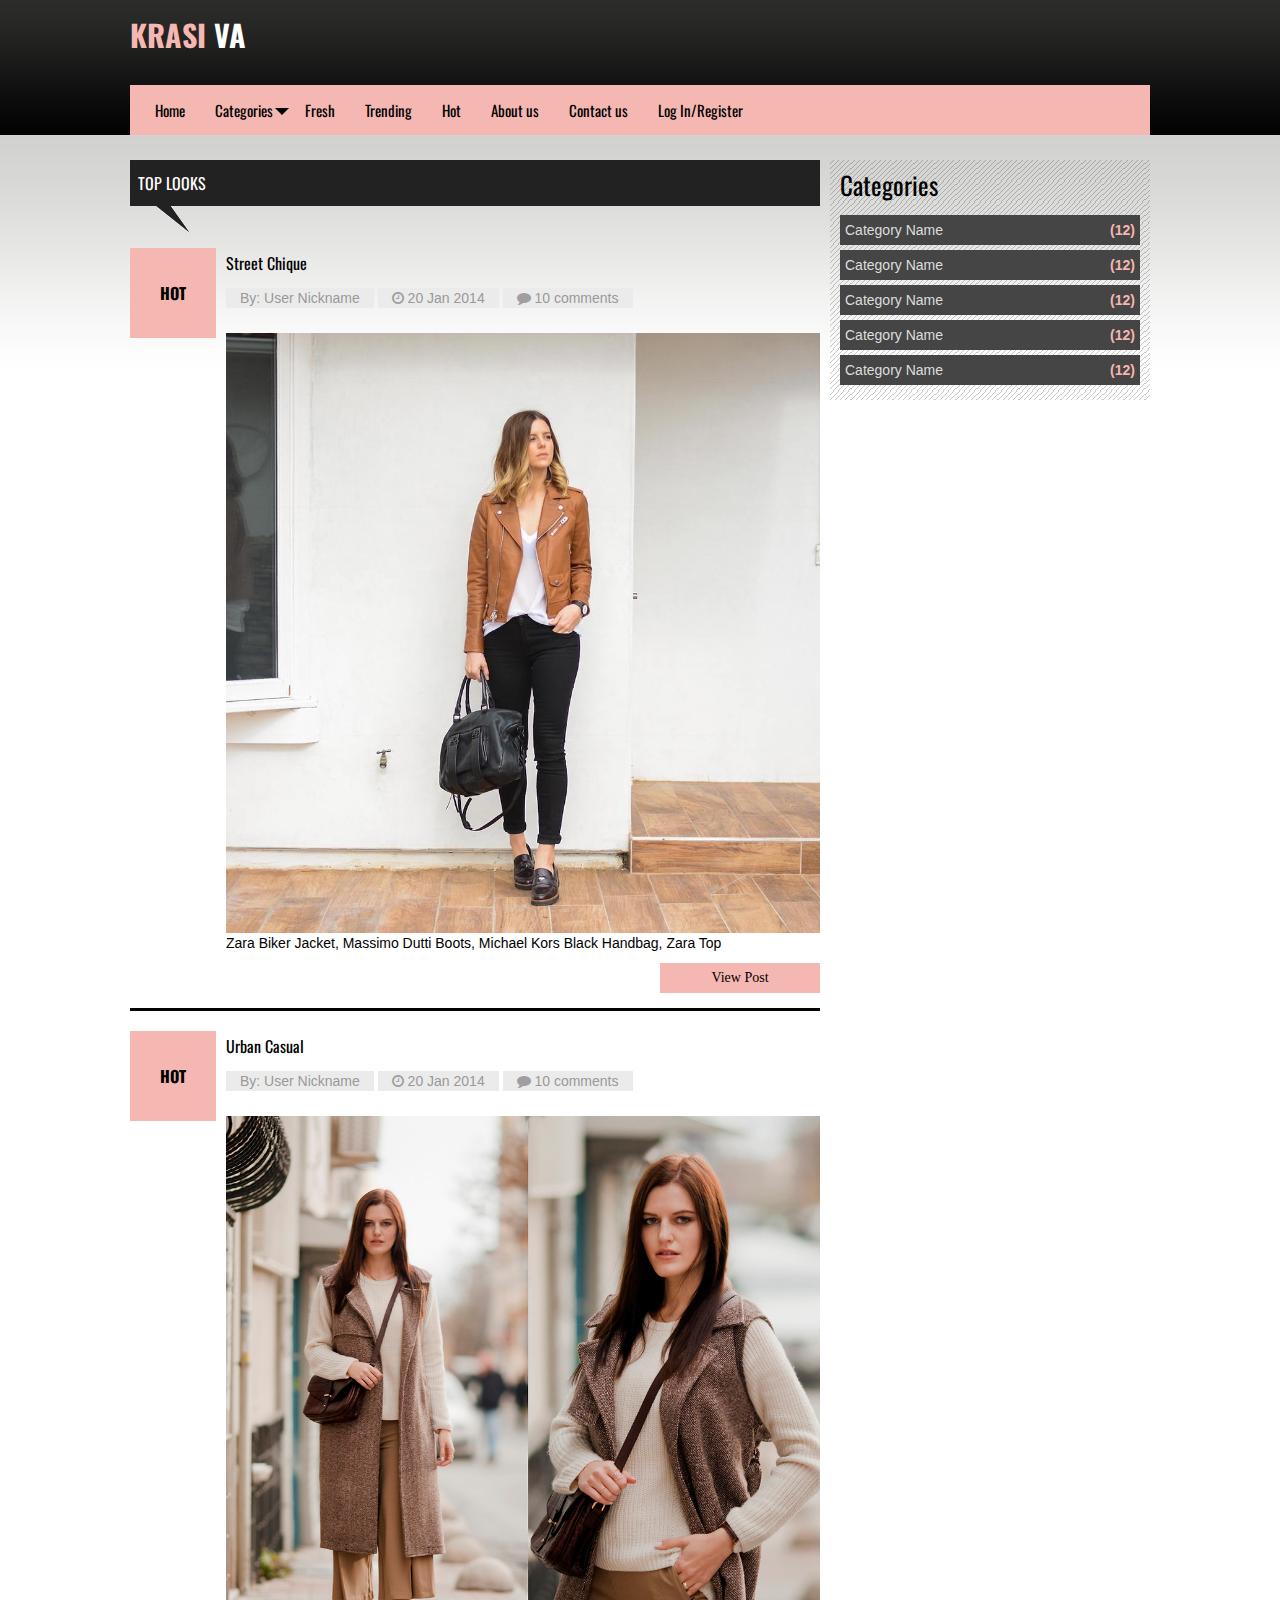
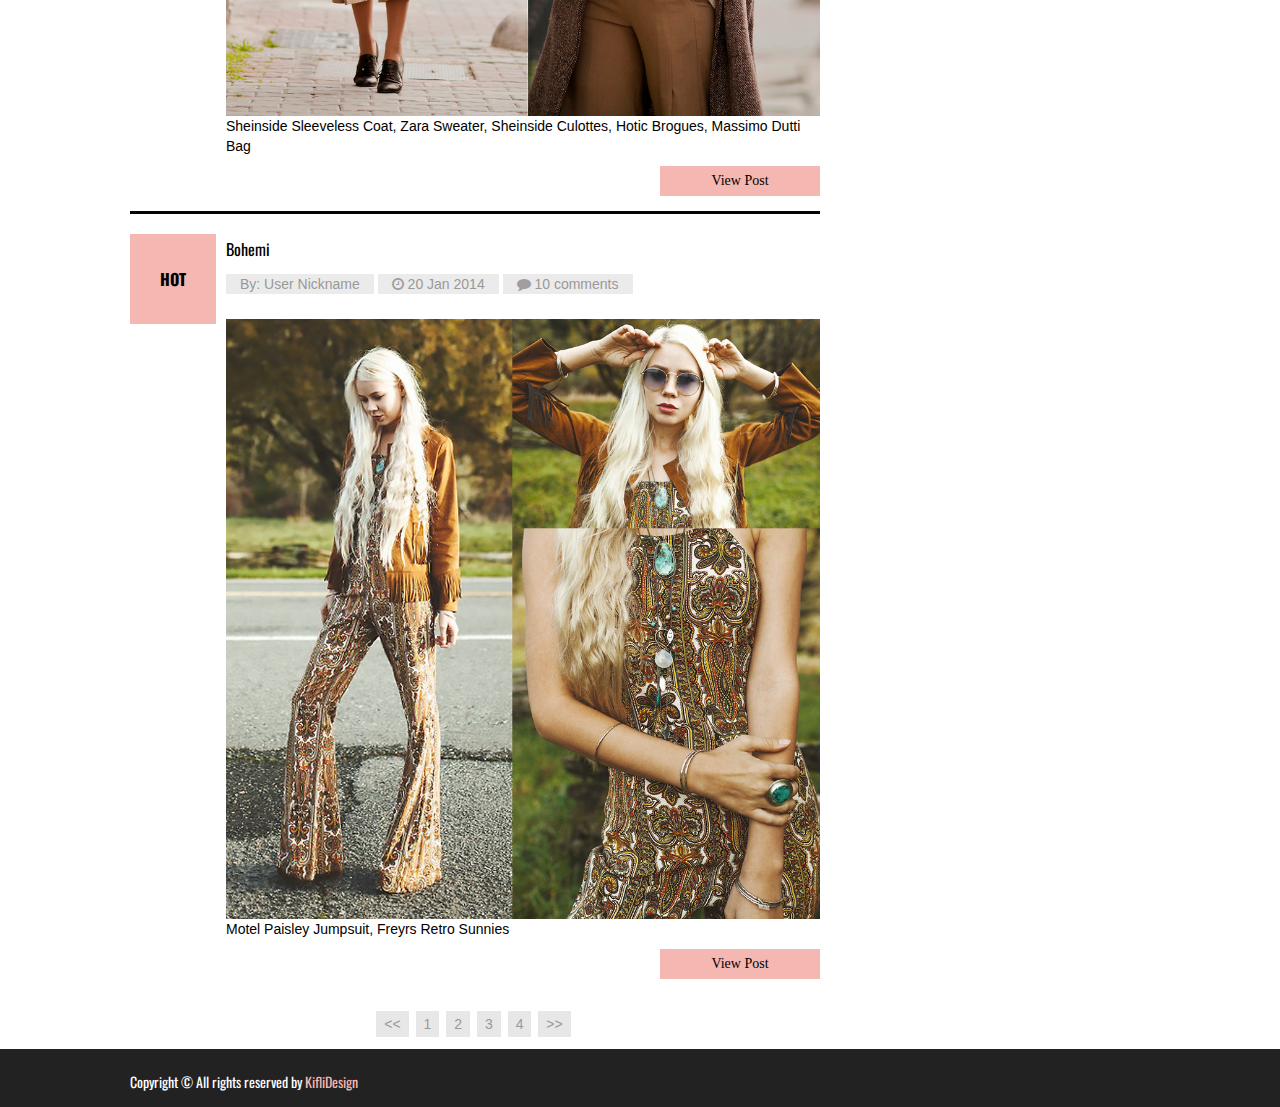
<file: WebContent/index.html>
﻿<!DOCTYPE html PUBLIC "-//W3C//DTD XHTML 1.0 Transitional//EN" "http://www.w3.org/TR/xhtml1/DTD/xhtml1-transitional.dtd">
<html xmlns="http://www.w3.org/1999/xhtml" lang="en">

	<head>
		<title>Hot looks by hot people</title>
		<meta http-equiv="Content-Type" content="text/html; charset=utf-8" />
		<meta name="viewport" content="width=device-width, initial-scale=1.0">
		<!--Oswald Font -->
		<link href='http://fonts.googleapis.com/css?family=Oswald:400,300,700' rel='stylesheet' type='text/css'>
		<link rel="stylesheet" type="text/css" href="css/tooltipster.css" />
		<!-- home slider-->
		<link href="css/pgwslider.css" rel="stylesheet">
		<!-- Font Awesome -->
		<link rel="stylesheet" href="css/font-awesome.min.css">
		<link href="style.css" rel="stylesheet" media="screen">	
		<link href="responsive.css" rel="stylesheet" media="screen">		
	</head>

	<body>
	
				<section id="header_area">
			<div class="wrapper header">
				<div class="clearfix header_top">
					<div class="clearfix logo floatleft">
						<a href=""><h1><span>KRASI</span> va</h1></a>
					</div>
					
				</div>
				<div class="header_bottom">
					<nav>
						<ul id="nav">
							<li><a href="">Home</a></li>
							<li id="dropdown"><a href="">Categories</a>
								<ul>
									<li><a href="">Fresh</a></li>
									<li><a href="">Trending</a></li>
									<li><a href="">Hot</a></li>
								</ul>
							</li>
							<li><a href="">Fresh</a></li>
							<li><a href="">Trending</a></li>
							<li><a href="">Hot</a></li>
							<li><a href="about.html">About us</a></li>
							<li><a href="contact.html">Contact us</a></li>
                            					<li><a href="login.html">Log In/Register</a></li>
						</ul>
					</nav>
				</div>
			</div>
		</section>
		
		<section id="content_area">
			<div class="clearfix wrapper main_content_area">
			
				<div class="clearfix main_content floatleft">
				

					
					<div class="clearfix content">
						<div class="content_title"><h2>Top Looks</h2></div>
						
						<div class="clearfix single_content">
							<div class="clearfix post_date floatleft">
								<h3>HOT</h3>
							</div>
							<div class="clearfix post_detail">
								<h2><a href="streetChique.html">Street Chique</a></h2>
								<div class="clearfix post-meta">
									<p><span>By: User Nickname</span> <span><i class="fa fa-clock-o"></i> 20 Jan 2014</span> <span><i class="fa fa-comment"></i> 10 comments</span> </p>
								</div>
								<div class="clearfix post_excerpt">
									<img src="images/12666514_10153990191089040_1305457512_n.jpg" alt=""/>
									<p>Zara Biker Jacket, Massimo Dutti Boots, Michael Kors Black Handbag, Zara Top </p>
								</div>
								<a href="streetChique.html">View Post</a>
							</div>
						</div>
						
						<div class="clearfix single_content">
							<div class="clearfix post_date floatleft">
								<h3>HOT</h3>
							</div>
							<div class="clearfix post_detail">
								<h2><a href="">Urban Casual </a></h2>
								<div class="clearfix post-meta">
									<p><span>By: User Nickname</span> <span><i class="fa fa-clock-o"></i> 20 Jan 2014</span> <span><i class="fa fa-comment"></i> 10 comments</span> </p>
								</div>
								<div class="clearfix post_excerpt">
									<img src="images/blog3.jpg" alt=""/>
									<p>Sheinside Sleeveless Coat, Zara Sweater, Sheinside Culottes, Hotic Brogues, Massimo Dutti Bag </p>
								</div>
								<a href="">View Post</a>
							</div>
						</div>
						
						<div class="clearfix single_content">
							<div class="clearfix post_date floatleft">
								<h3>HOT</h3>
							</div>
							<div class="clearfix post_detail">
								<h2><a href="">Bohemi </a></h2>
								<div class="clearfix post-meta">
									<p><span>By: User Nickname</span> <span><i class="fa fa-clock-o"></i> 20 Jan 2014</span> <span><i class="fa fa-comment"></i> 10 comments</span> </p>
								</div>
								<div class="clearfix post_excerpt">
									<img src="images/blog2.jpg" alt=""/>
									<p>Motel Paisley Jumpsuit, Freyrs Retro Sunnies </p>
								</div>
								<a href="">View Post</a>
							</div>
						</div>						
					</div>
					
					<div class="pagination">
						<nav>
							<ul>
								<li><a href=""> << </a></li>
								<li><a href="">1</a></li>
								<li><a href="">2</a></li>
								<li><a href="">3</a></li>
								<li><a href="">4</a></li>
								<li><a href=""> >> </a></li>
							</ul>
						</nav>
					</div>
				</div>

					<div class="clearfix sidebar">

						<div class="clearfix single_sidebar category_items">
							<h2>Categories</h2>
							<ul>
								<li class="cat-item"><a href="">Category Name</a>(12)</li>
								<li class="cat-item"><a href="">Category Name </a>(12)</li>
								<li class="cat-item"><a href="">Category Name</a>(12)</li>
								<li class="cat-item"><a href="">Category Name </a>(12)</li>
								<li class="cat-item"><a href="">Category Name </a>(12)</li>
							</ul>
						</div>
					</div>
				</div>
		</section>
		
		
		
		<section id="footer_bottom_area">
			<div class="clearfix wrapper footer_bottom">
				<div class="clearfix copyright floatleft">
					<p> Copyright &copy; All rights reserved by <span>KifliDesign</span></p>
				</div>
				
			</div>
		</section>
		
		<script type="text/javascript" src="http://code.jquery.com/jquery-1.7.0.min.js"></script>	
		<script type="text/javascript" src="js/jquery.tooltipster.min.js"></script>		
		<script type="text/javascript">
			$(document).ready(function() {
				$('.tooltip').tooltipster();
			});
		</script>
		 <script type="text/javascript" src="js/selectnav.min.js"></script>
		<script type="text/javascript">
			selectnav('nav', {
			  label: '-Navigation-',
			  nested: true,
			  indent: '-'
			});
		</script>		
		<script src="js/pgwslider.js"></script>
		<script type="text/javascript">
			$(document).ready(function() {
				$('.pgwSlider').pgwSlider({
					
					intervalDuration: 5000
				
				});
			});
		</script>
		<script type="text/javascript" src="js/placeholder_support_IE.js"></script>
		
	</body>
</html>
</file>
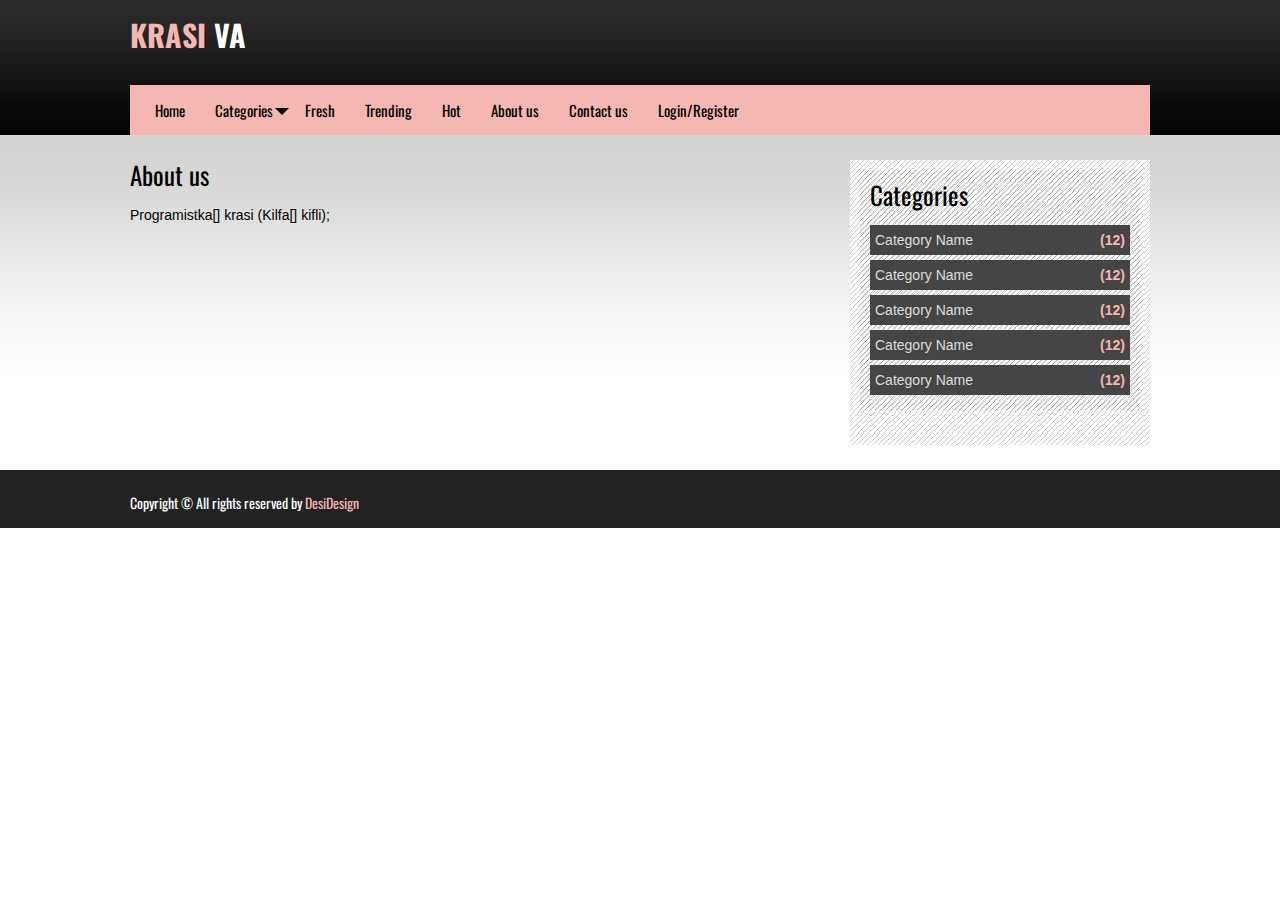
<file: WebContent/about.html>
<!DOCTYPE html PUBLIC "-//W3C//DTD XHTML 1.0 Transitional//EN" "http://www.w3.org/TR/xhtml1/DTD/xhtml1-transitional.dtd">
<html xmlns="http://www.w3.org/1999/xhtml" lang="en">


	<head>
		<title>Contact KRASIva</title>
		<meta http-equiv="Content-Type" content="text/html; charset=utf-8" />
		<meta name="viewport" content="width=device-width, initial-scale=1.0">
		<!--Oswald Font -->
		<link href='http://fonts.googleapis.com/css?family=Oswald:400,300,700' rel='stylesheet' type='text/css'>
		<link rel="stylesheet" type="text/css" href="css/tooltipster.css" />
		<!-- home slider-->
		<link href="css/pgwslider.css" rel="stylesheet">
		<!-- Font Awesome -->
		<link rel="stylesheet" href="css/font-awesome.min.css">
		<link href="style.css" rel="stylesheet" media="screen">	
		<link href="responsive.css" rel="stylesheet" media="screen">		
	</head>

	<body>
	
		<section id="header_area">
			<div class="wrapper header">
				<div class="clearfix header_top">
					<div class="clearfix logo floatleft">
						<a href=""><h1><span>KRASI</span> va</h1></a>
					</div>
					
				</div>
				<div class="header_bottom">
					<nav>
						<ul id="nav">
							<li><a href="index.html">Home</a></li>
							<li id="dropdown"><a href="">Categories</a>
								<ul>
									<li><a href="">Fresh</a></li>
                                    <li><a href="">Trending</a></li>
									<li><a href="">Hot</a></li>
								</ul>
							</li>
							<li><a href="">Fresh</a></li>
							<li><a href="">Trending</a></li>
							<li><a href="">Hot</a></li>
							<li><a href="about.html">About us</a></li>
							<li><a href="contact.html">Contact us</a></li>
                            <li><a href="login.html">Login/Register</a></li>
						</ul>
					</nav>
				</div>
			</div>
		</section>
		
		<section id="content_area">
			<div class="clearfix wrapper main_content_area">
			
				<div class="clearfix main_content floatleft">
				
					
					<div class="clearfix content">
						
						<div class="contact_us">
						
							<h1>About us</h1>
							
							<p>Programistka[] krasi (Kilfa[] kifli);</p>
							
						</div>
						
					</div>
					
					
				</div>
				<div class="clearfix sidebar_container floatright">
				
						<div class="clearfix sidebar">
						<div class="clearfix single_sidebar">
							
						<div class="clearfix single_sidebar category_items">
							<h2>Categories</h2>
							<ul>
								<li class="cat-item"><a href="">Category Name</a>(12)</li>
								<li class="cat-item"><a href="">Category Name </a>(12)</li>
								<li class="cat-item"><a href="">Category Name</a>(12)</li>
								<li class="cat-item"><a href="">Category Name </a>(12)</li>
								<li class="cat-item"><a href="">Category Name </a>(12)</li>
							</ul>
                            </div>
						</div>
					</div>
				</div>
			</div>
		</section>
		
		<section id="footer_bottom_area">
			<div class="clearfix wrapper footer_bottom">
				<div class="clearfix copyright floatleft">
					<p> Copyright &copy; All rights reserved by <span>DesiDesign</span></p>
				</div>
				
			</div>
		</section>
		
		<script type="text/javascript" src="http://code.jquery.com/jquery-1.7.0.min.js"></script>	
		<script type="text/javascript" src="js/jquery.tooltipster.min.js"></script>		
		<script type="text/javascript">
			$(document).ready(function() {
				$('.tooltip').tooltipster();
			});
		</script>
		<script type="text/javascript" src="js/selectnav.min.js"></script>
		<script type="text/javascript">
			selectnav('nav', {
			  label: '-Navigation-',
			  nested: true,
			  indent: '-'
			});
		</script>		
		<script src="js/pgwslider.js"></script>
		<script type="text/javascript">
			$(document).ready(function() {
				$('.pgwSlider').pgwSlider({
					
					intervalDuration: 5000
				
				});
			});
		</script>

	</body>
</html>
</file>
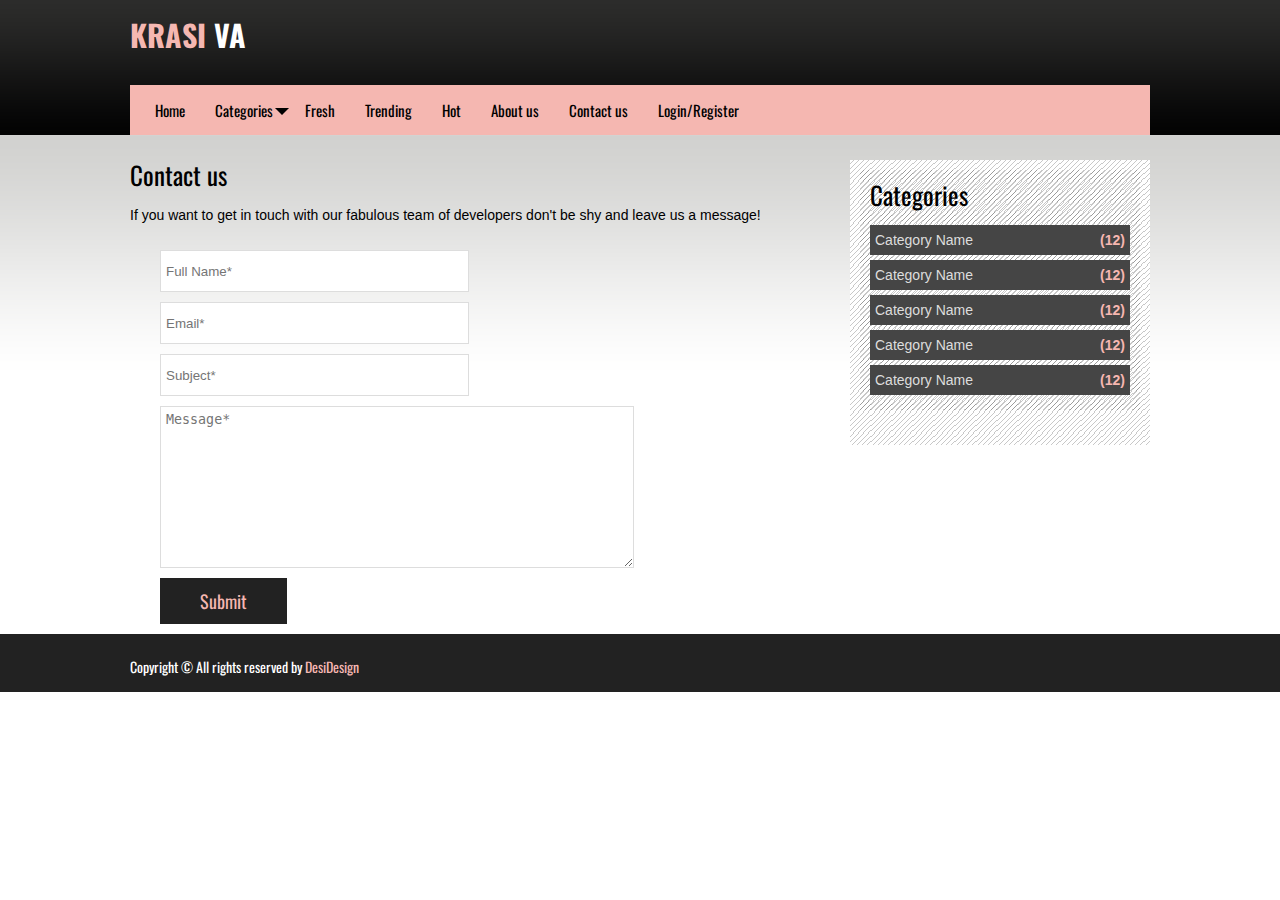
<file: WebContent/contact.html>
<!DOCTYPE html PUBLIC "-//W3C//DTD XHTML 1.0 Transitional//EN" "http://www.w3.org/TR/xhtml1/DTD/xhtml1-transitional.dtd">
<html xmlns="http://www.w3.org/1999/xhtml" lang="en">


	<head>
		<title>Contact KRASIva</title>
		<meta http-equiv="Content-Type" content="text/html; charset=utf-8" />
		<meta name="viewport" content="width=device-width, initial-scale=1.0">
		<!--Oswald Font -->
		<link href='http://fonts.googleapis.com/css?family=Oswald:400,300,700' rel='stylesheet' type='text/css'>
		<link rel="stylesheet" type="text/css" href="css/tooltipster.css" />
		<!-- home slider-->
		<link href="css/pgwslider.css" rel="stylesheet">
		<!-- Font Awesome -->
		<link rel="stylesheet" href="css/font-awesome.min.css">
		<link href="style.css" rel="stylesheet" media="screen">	
		<link href="responsive.css" rel="stylesheet" media="screen">		
	</head>

	<body>
	
		<section id="header_area">
			<div class="wrapper header">
				<div class="clearfix header_top">
					<div class="clearfix logo floatleft">
						<a href=""><h1><span>KRASI</span> va</h1></a>
					</div>
					
				</div>
				<div class="header_bottom">
					<nav>
						<ul id="nav">
							<li><a href="index.html">Home</a></li>
							<li id="dropdown"><a href="">Categories</a>
								<ul>
									<li><a href="">Fresh</a></li>
                                    <li><a href="">Trending</a></li>
									<li><a href="">Hot</a></li>
								</ul>
							</li>
							<li><a href="">Fresh</a></li>
							<li><a href="">Trending</a></li>
							<li><a href="">Hot</a></li>
							<li><a href="about.html">About us</a></li>
							<li><a href="contact.html">Contact us</a></li>
                            <li><a href="login.html">Login/Register</a></li>
						</ul>
					</nav>
				</div>
			</div>
		</section>
		
		<section id="content_area">
			<div class="clearfix wrapper main_content_area">
			
				<div class="clearfix main_content floatleft">
				
					
					<div class="clearfix content">
						
						<div class="contact_us">
						
							<h1>Contact us</h1>
							
							<p>If you want to get in touch with our fabulous team of developers don't be shy and leave us a message!</p>
							
							<form>
								<p><input type="text" class="wpcf7-text" placeholder="Full Name*"/></p>
								<p><input type="text" class="wpcf7-email" placeholder="Email*"/></p>
								<p><input type="text" class="wpcf7-text" placeholder="Subject*"/></p>
								<p><textarea class="wpcf7-textarea" placeholder="Message*"></textarea></p>
								<p><input type="submit" class="wpcf7-submit" value="Submit"/></p>
							</form>
							
						</div>
						
					</div>
					
					
				</div>
				<div class="clearfix sidebar_container floatright">
				
						<div class="clearfix sidebar">
						<div class="clearfix single_sidebar">
							
						<div class="clearfix single_sidebar category_items">
							<h2>Categories</h2>
							<ul>
								<li class="cat-item"><a href="">Category Name</a>(12)</li>
								<li class="cat-item"><a href="">Category Name </a>(12)</li>
								<li class="cat-item"><a href="">Category Name</a>(12)</li>
								<li class="cat-item"><a href="">Category Name </a>(12)</li>
								<li class="cat-item"><a href="">Category Name </a>(12)</li>
							</ul>
                            </div>
						</div>
					</div>
				</div>
			</div>
		</section>
		
		<section id="footer_bottom_area">
			<div class="clearfix wrapper footer_bottom">
				<div class="clearfix copyright floatleft">
					<p> Copyright &copy; All rights reserved by <span>DesiDesign</span></p>
				</div>
				
			</div>
		</section>
		
		<script type="text/javascript" src="http://code.jquery.com/jquery-1.7.0.min.js"></script>	
		<script type="text/javascript" src="js/jquery.tooltipster.min.js"></script>		
		<script type="text/javascript">
			$(document).ready(function() {
				$('.tooltip').tooltipster();
			});
		</script>
		<script type="text/javascript" src="js/selectnav.min.js"></script>
		<script type="text/javascript">
			selectnav('nav', {
			  label: '-Navigation-',
			  nested: true,
			  indent: '-'
			});
		</script>		
		<script src="js/pgwslider.js"></script>
		<script type="text/javascript">
			$(document).ready(function() {
				$('.pgwSlider').pgwSlider({
					
					intervalDuration: 5000
				
				});
			});
		</script>

	</body>
</html>
</file>
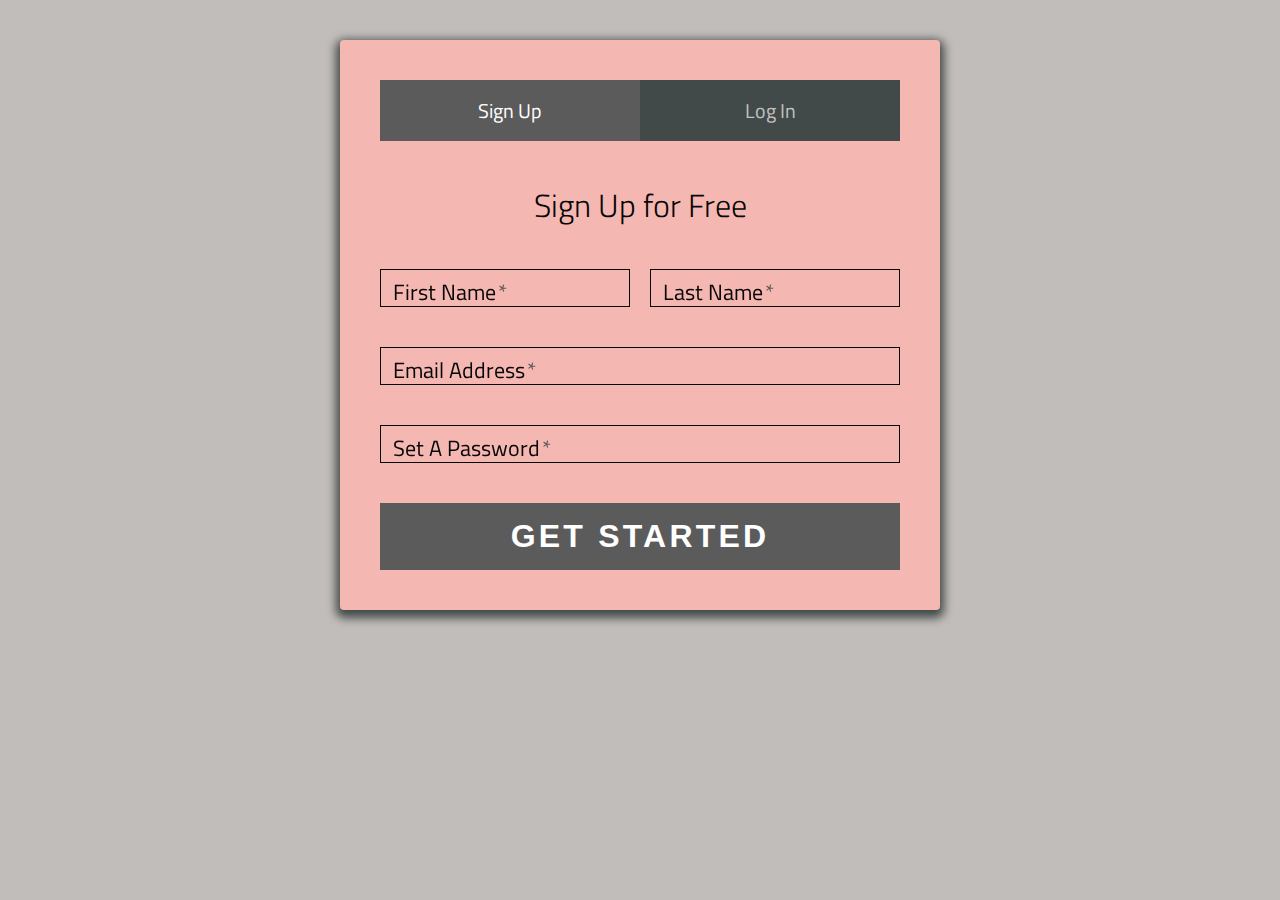
<file: WebContent/login.html>
<!DOCTYPE html>
<html >
  <head>
    <meta charset="UTF-8">
    <title>Sign-Up/Login Form</title>
    <link href='http://fonts.googleapis.com/css?family=Titillium+Web:400,300,600' rel='stylesheet' type='text/css'>
  
        <link rel="stylesheet" href="css/logstyle.css">

    
    
    
  </head>

  <body>

    <div class="form">
      
      <ul class="tab-group">
        <li class="tab active"><a href="#signup">Sign Up</a></li>
        <li class="tab"><a href="#login">Log In</a></li>
      </ul>
      
      <div class="tab-content">
        <div id="signup">   
          <h1>Sign Up for Free</h1>
          
          <form action="SignUpServlet" method="post">
          
          <div class="top-row">
            <div class="field-wrap">
              <label>
                First Name<span class="req">*</span>
              </label>
              <input type="text" name="firstName" required autocomplete="off" />
            </div>
        
            <div class="field-wrap">
              <label>
                Last Name<span class="req">*</span>
              </label>
              <input type="text" name='lastName' required autocomplete="off"/>
            </div>
          </div>

          <div class="field-wrap">
            <label>
              Email Address<span class="req">*</span>
            </label>
            <input type="email" name='email' required autocomplete="off"/>
          </div>
          
          <div class="field-wrap">
            <label>
              Set A Password<span class="req">*</span>
            </label>
            <input type="password" name='password' required autocomplete="off"/>
          </div>
          
          <button type="submit" class="button button-block"/>Get Started</button>
          
          </form>

        </div>
        
        <div id="login">   
          <h1>Welcome Back!</h1>
          
          <form action="LogInServlet" method="post">
          
            <div class="field-wrap">
            <label>
              Email Address<span class="req">*</span>
            </label>
            <input type="email" name="email" required autocomplete="off"/>
          </div>
          
          <div class="field-wrap">
            <label>
              Password<span class="req">*</span>
            </label>
            <input type="password" name="password" required autocomplete="off"/>
          </div>
          
          <p class="forgot"><a href="#">Forgot Password?</a></p>
          
          <button class="button button-block"/>Log In</button>
          
          </form>

        </div>
        
      </div><!-- tab-content -->
      
</div> <!-- /form -->
    <script src='http://cdnjs.cloudflare.com/ajax/libs/jquery/2.1.3/jquery.min.js'></script>

        <script src="js/login.js"></script>

    
    
    
  </body>
</html>
</file>
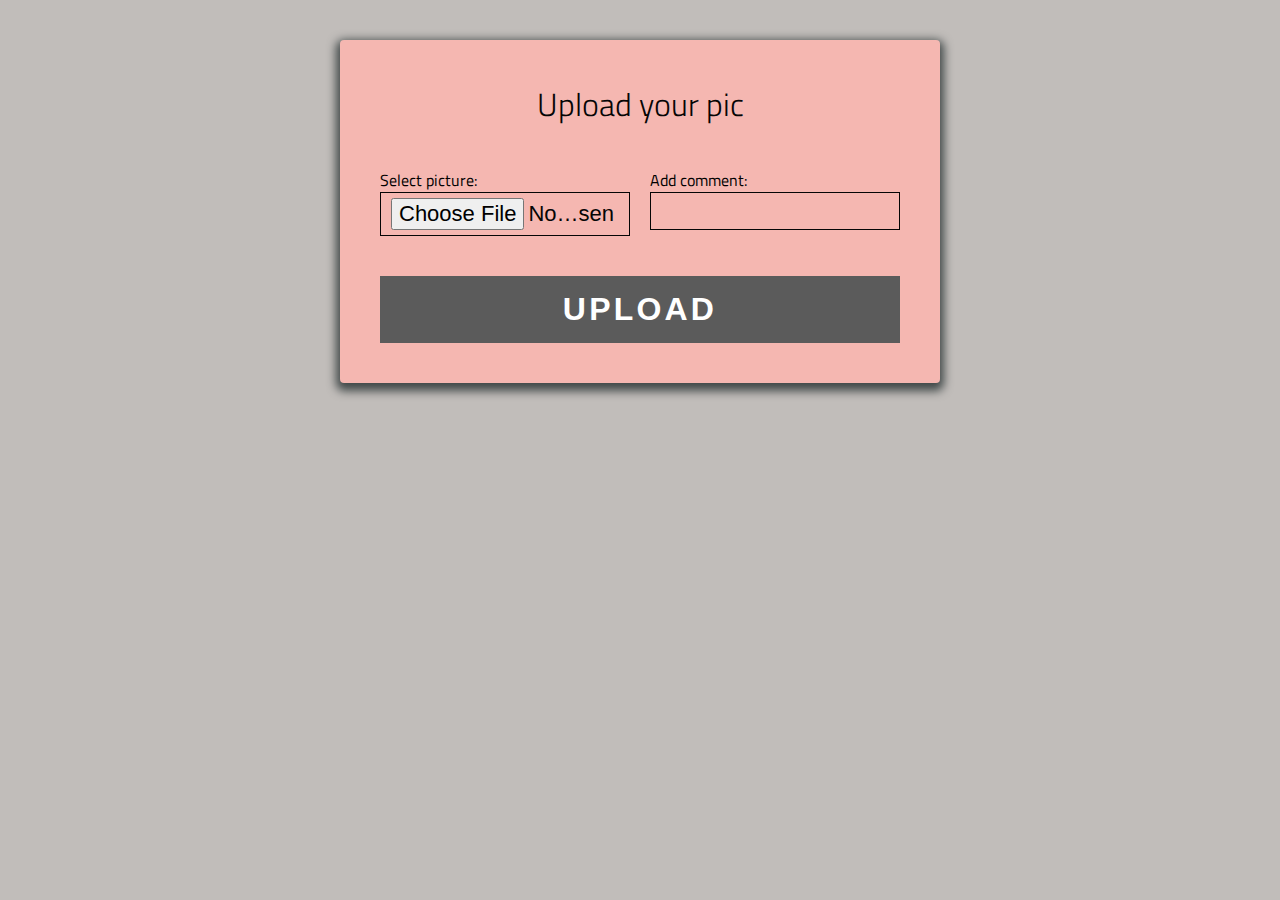
<file: WebContent/uploadPic.html>
<!DOCTYPE html>
<html >
  <head>
    <meta charset="UTF-8">
    <title>Upload picture</title>
    <link href='http://fonts.googleapis.com/css?family=Titillium+Web:400,300,600' rel='stylesheet' type='text/css'>
  
        <link rel="stylesheet" href="css/logstyle.css">

    
    
    
  </head>

  <body>

    <div class="form">
      
      <div class="">
        <div id="uploadPic">   
          <h1>Upload your pic</h1>
          
          <form action="SignUpServlet" method="post">
          
          <div class="top-row">
            <div class="field-wrap">            
               Select picture:<input type="file" name="picture" accept="image/*">
            </div>
        
            <div class="field-wrap">

              Add comment:<input type="text" name="description" required autocomplete="off"/>
            </div>
          </div>

                 
          <button type="submit" class="button button-block"/>Upload</button>
          
          </form>

        </div>        
             
      </div><!-- tab-content -->
      
</div> <!-- /form -->
    <script src='http://cdnjs.cloudflare.com/ajax/libs/jquery/2.1.3/jquery.min.js'></script>

        <script src="js/login.js"></script>

    
    
    
  </body>
</html>
</file>
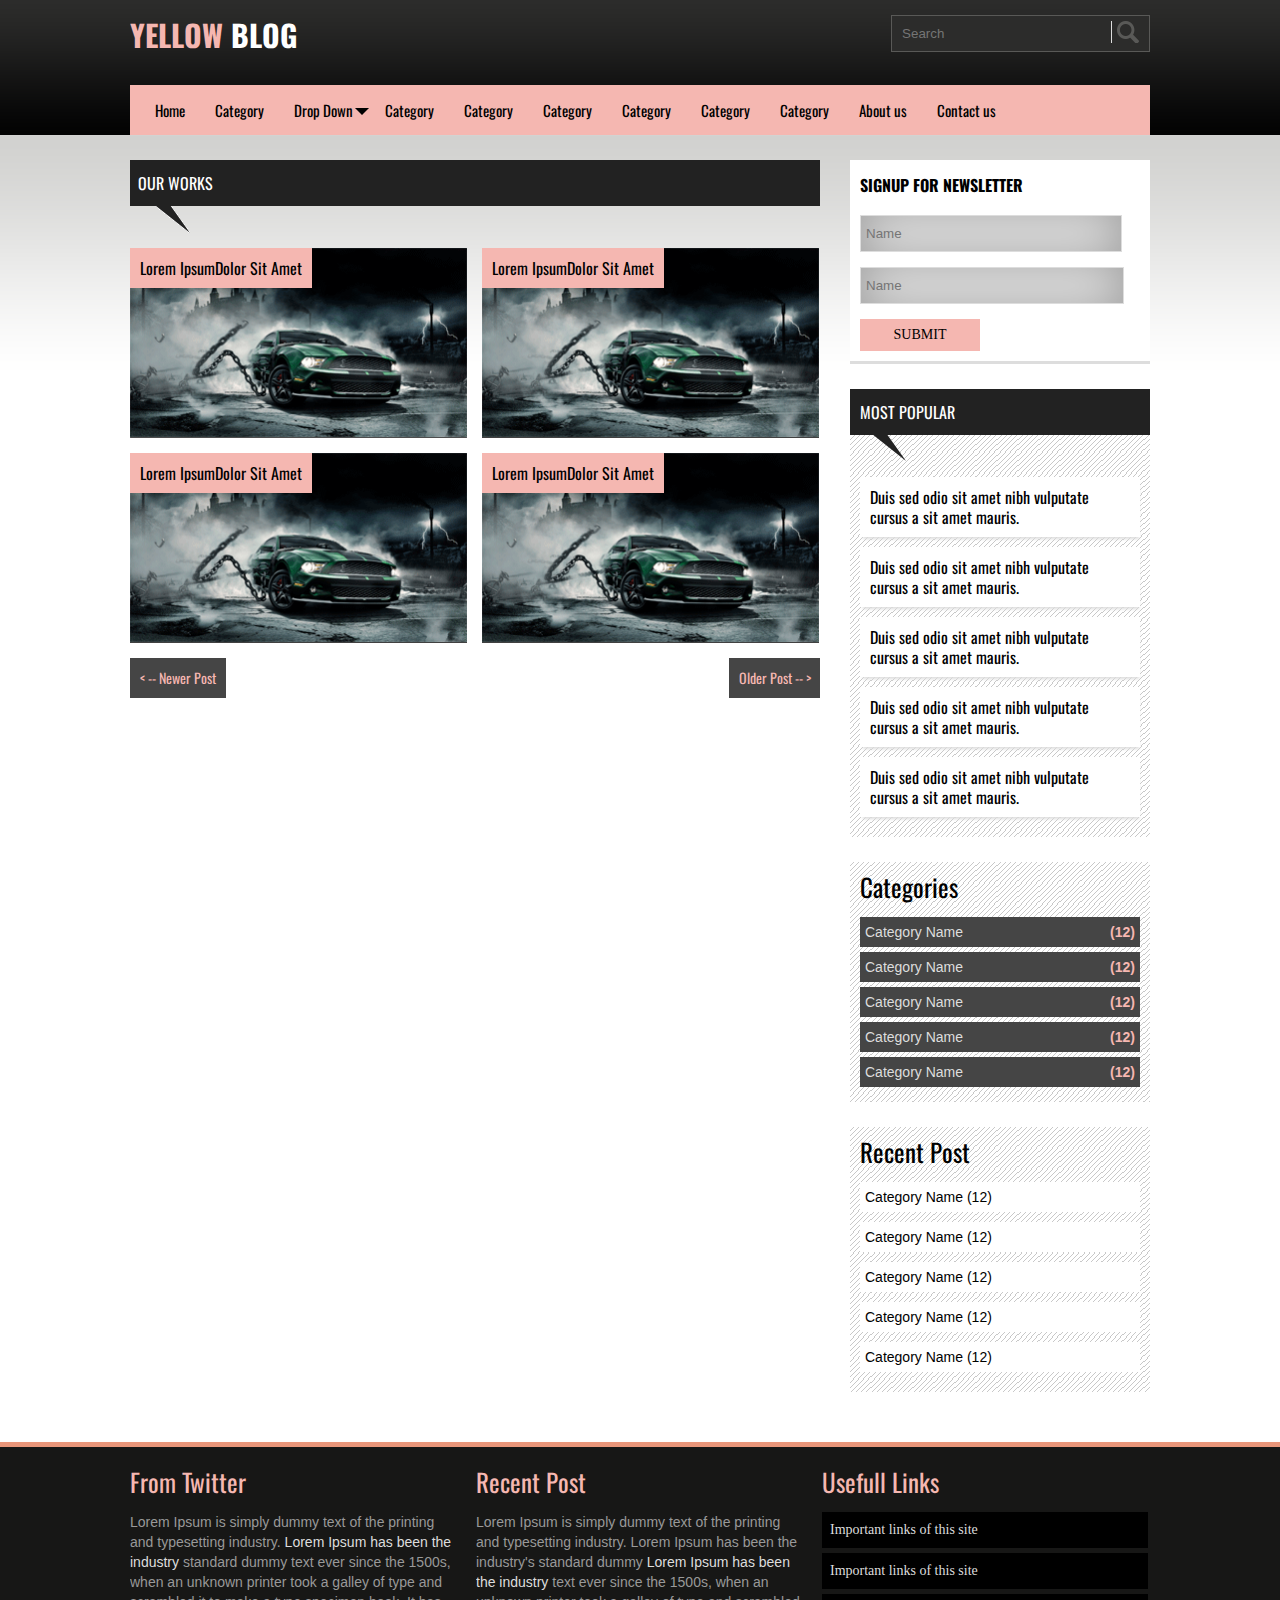
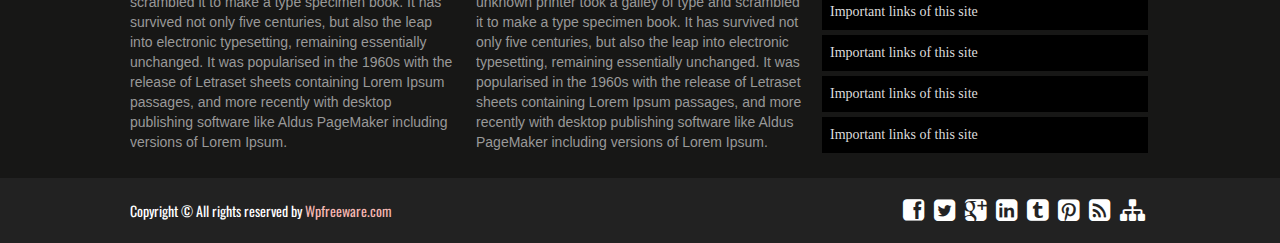
<file: WebContent/works.html>
<!DOCTYPE html PUBLIC "-//W3C//DTD XHTML 1.0 Transitional//EN" "http://www.w3.org/TR/xhtml1/DTD/xhtml1-transitional.dtd">
<html xmlns="http://www.w3.org/1999/xhtml" lang="en">

<!--
---- Clean html template by http://WpFreeware.com
---- This is the main file (index.html).
---- You are allowed to change anything you like. Find out more Awesome Templates @ wpfreeware.com
---- Read License-readme.txt file to learn more.
-->	

	<head>
		<title>Welcome to my site</title>
		<meta http-equiv="Content-Type" content="text/html; charset=utf-8" />
		<meta name="viewport" content="width=device-width, initial-scale=1.0">
		<!--Oswald Font -->
		<link href='http://fonts.googleapis.com/css?family=Oswald:400,300,700' rel='stylesheet' type='text/css'>
		<link rel="stylesheet" type="text/css" href="css/tooltipster.css" />
		<!-- home slider-->
		<link href="css/pgwslider.css" rel="stylesheet">
		<!-- Font Awesome -->
		<link rel="stylesheet" href="css/font-awesome.min.css">
		<link href="style.css" rel="stylesheet" media="screen">	
		<link href="responsive.css" rel="stylesheet" media="screen">		
	</head>

	<body>
	
		<section id="header_area">
			<div class="wrapper header">
				<div class="clearfix header_top">
					<div class="clearfix logo floatleft">
						<a href=""><h1><span>Yellow</span> Blog</h1></a>
					</div>
					<div class="clearfix search floatright">
						<form>
							<input type="text" placeholder="Search"/>
							<input type="submit" />
						</form>
					</div>
				</div>
				<div class="header_bottom">
					<nav>
						<ul id="nav">
							<li><a href="">Home</a></li>
							<li><a href="">Category</a></li>
							<li id="dropdown"><a href="">Drop Down</a>
								<ul>
									<li><a href="">Home</a></li>
									<li><a href="">Category</a></li>
									<li><a href="">Category</a></li>
									<li><a href="">Category</a></li>
									<li><a href="">Category</a></li>
									<li><a href="">Category</a></li>
									<li><a href="">Category</a></li>
									<li><a href="">Category</a></li>
									<li><a href="">Category</a></li>
									<li><a href="">About us</a></li>
									<li><a href="">Contact us</a></li>
								</ul>
							</li>
							<li><a href="">Category</a></li>
							<li><a href="">Category</a></li>
							<li><a href="">Category</a></li>
							<li><a href="">Category</a></li>
							<li><a href="">Category</a></li>
							<li><a href="">Category</a></li>
							<li><a href="">About us</a></li>
							<li><a href="">Contact us</a></li>
						</ul>
					</nav>
				</div>
			</div>
		</section>
		
		<section id="content_area">
			<div class="clearfix wrapper main_content_area">
			
				<div class="clearfix main_content floatleft">
				
					
					<div class="clearfix content">
						<div class="content_title"><h2>Our Works</h2></div>
						
						<div class="clearfix single_work_container">
							<div class="clearfix single_work">
								<img class="img_top" src="images/work1.png" alt=""/>
								<img class="img_bottom" src="images/work_bg2.png" alt=""/>
								<h2>Lorem IpsumDolor Sit Amet</h2>
								<a href=""><p class="caption">Aenean sollicitudin, lorem quis bibendum auctor, nisi elit 
									consequat ipsum, nec sagittis sem nibh id elit.</p></a>
							</div>
							<div class="clearfix single_work">
								<img src="images/work1.png" alt=""/>
								<h2>Lorem IpsumDolor Sit Amet</h2>
								<p>Aenean sollicitudin, lorem quis bibendum auctor, nisi elit 
									consequat ipsum, nec sagittis sem nibh id elit.</p>
							</div>
							<div class="clearfix single_work">
								<img src="images/work1.png" alt=""/>
								<h2>Lorem IpsumDolor Sit Amet</h2>
								<p>Aenean sollicitudin, lorem quis bibendum auctor, nisi elit 
									consequat ipsum, nec sagittis sem nibh id elit.</p>
							</div>
							<div class="clearfix single_work">
								<img src="images/work1.png" alt=""/>
								<h2>Lorem IpsumDolor Sit Amet</h2>
								<p>Aenean sollicitudin, lorem quis bibendum auctor, nisi elit 
									consequat ipsum, nec sagittis sem nibh id elit.</p>
							</div>
							
							<div class="clearfix work_pagination">
								<nav>
									<a class="newer floatleft" href=""> < -- Newer Post</a>
									<a class="older floatright" href="">Older Post -- ></a>
								</nav>
							</div>
						</div>
					</div>
					
				</div>
				<div class="clearfix sidebar_container floatright">
				
					<div class="clearfix newsletter">
						<form>
							<h2>Signup for newsletter</h2>
							<input type="text" placeholder="Name" id="mce-TEXT"/>
							<input type="email" placeholder="Name" id="mce-EMAIL"/>
							<input type="submit" value="Submit" id="mc-embedded-subscribe"/>
						</form>
					</div>
					<div class="clearfix sidebar">
						<div class="clearfix single_sidebar">
							<div class="popular_post">
								<div class="sidebar_title"><h2>Most Popular</h2></div>
								<ul>
									<li><a href="">Duis sed odio sit amet nibh vulputate cursus a sit amet mauris. </a></li>
									<li><a href="">Duis sed odio sit amet nibh vulputate cursus a sit amet mauris. </a></li>
									<li><a href="">Duis sed odio sit amet nibh vulputate cursus a sit amet mauris. </a></li>
									<li><a href="">Duis sed odio sit amet nibh vulputate cursus a sit amet mauris. </a></li>
									<li><a href="">Duis sed odio sit amet nibh vulputate cursus a sit amet mauris. </a></li>
								</ul>
							</div>
							</div>
						<div class="clearfix single_sidebar category_items">
							<h2>Categories</h2>
							<ul>
								<li class="cat-item"><a href="">Category Name</a>(12)</li>
								<li class="cat-item"><a href="">Category Name </a>(12)</li>
								<li class="cat-item"><a href="">Category Name</a>(12)</li>
								<li class="cat-item"><a href="">Category Name </a>(12)</li>
								<li class="cat-item"><a href="">Category Name </a>(12)</li>
							</ul>
						</div>
						<div class="clearfix single_sidebar">
							<h2>Recent Post</h2>
							<ul>
								<li><a href="">Category Name <span>(12)</span></a></li>
								<li><a href="">Category Name <span>(12)</span></a></li>
								<li><a href="">Category Name <span>(12)</span></a></li>
								<li><a href="">Category Name <span>(12)</span></a></li>
								<li><a href="">Category Name <span>(12)</span></a></li>
							</ul>
						</div>
					</div>
				</div>
			</div>
		</section>
		
		<section id="footer_top_area">
			<div class="clearfix wrapper footer_top">
				<div class="clearfix footer_top_container">
					<div class="clearfix single_footer_top floatleft">
						<h2>From Twitter</h2>
						<p>Lorem Ipsum is simply dummy text of the printing and typesetting industry. <a href="">Lorem Ipsum has been the industry</a> standard dummy text ever since the 1500s, when an unknown printer took a galley of type and scrambled it to make a type specimen book. It has survived not only five centuries, but also the leap into electronic typesetting, remaining essentially unchanged. It was popularised in the 1960s with the release of Letraset sheets containing Lorem Ipsum passages, and more recently with desktop publishing software like Aldus PageMaker including versions of Lorem Ipsum.</p>
					</div>
					<div class="clearfix single_footer_top floatleft">
						<h2>Recent Post</h2>
						<p>Lorem Ipsum is simply dummy text of the printing and typesetting industry. Lorem Ipsum has been the industry's standard dummy <a href="">Lorem Ipsum has been the industry</a> text ever since the 1500s, when an unknown printer took a galley of type and scrambled it to make a type specimen book. It has survived not only five centuries, but also the leap into electronic typesetting, remaining essentially unchanged. It was popularised in the 1960s with the release of Letraset sheets containing Lorem Ipsum passages, and more recently with desktop publishing software like Aldus PageMaker including versions of Lorem Ipsum.</p>
					</div>
					<div class="clearfix single_footer_top floatleft">
						<h2>Usefull Links</h2>
						<ul>
							<li><a href="">Important links of this site</a></li>
							<li><a href="">Important links of this site</a></li>
							<li><a href="">Important links of this site</a></li>
							<li><a href="">Important links of this site</a></li>
							<li><a href="">Important links of this site</a></li>
							<li><a href="">Important links of this site</a></li>
						</ul>
					</div>
				</div>
			</div>
		</section>
		
		<section id="footer_bottom_area">
			<div class="clearfix wrapper footer_bottom">
				<div class="clearfix copyright floatleft">
					<p> Copyright &copy; All rights reserved by <span>Wpfreeware.com</span></p>
				</div>
				<div class="clearfix social floatright">
					<ul>
						<li><a class="tooltip" title="Facebook" href=""><i class="fa fa-facebook-square"></i></a></li>
						<li><a class="tooltip" title="Twitter" href=""><i class="fa fa-twitter-square"></i></a></li>
						<li><a class="tooltip" title="Google+" href=""><i class="fa fa-google-plus-square"></i></a></li>
						<li><a class="tooltip" title="LinkedIn" href=""><i class="fa fa-linkedin-square"></i></a></li>
						<li><a class="tooltip" title="tumblr" href=""><i class="fa fa-tumblr-square"></i></a></li>
						<li><a class="tooltip" title="Pinterest" href=""><i class="fa fa-pinterest-square"></i></a></li>
						<li><a class="tooltip" title="RSS Feed" href=""><i class="fa fa-rss-square"></i></a></li>
						<li><a class="tooltip" title="Sitemap" href=""><i class="fa fa-sitemap"></i> </a></li>
					</ul>
				</div>
			</div>
		</section>
		
		<script type="text/javascript" src="http://code.jquery.com/jquery-1.7.0.min.js"></script>	
		<script type="text/javascript" src="js/jquery.tooltipster.min.js"></script>		
		<script type="text/javascript">
			$(document).ready(function() {
				$('.tooltip').tooltipster();
			});
		</script>
		<script type="text/javascript" src="js/selectnav.min.js"></script>
		<script type="text/javascript">
			selectnav('nav', {
			  label: '-Navigation-',
			  nested: true,
			  indent: '-'
			});
		</script>		
		<script src="js/pgwslider.js"></script>
		<script type="text/javascript">
			$(document).ready(function() {
				$('.pgwSlider').pgwSlider({
					
					intervalDuration: 5000
				
				});
			});
		</script>
		
<!--

This Template is designed by WpFreeware.com Team, You are allowed to change anything you like.
Find out More Awesome template at http://www.WpFreeware.com.

-->

	</body>
</html>
</file>
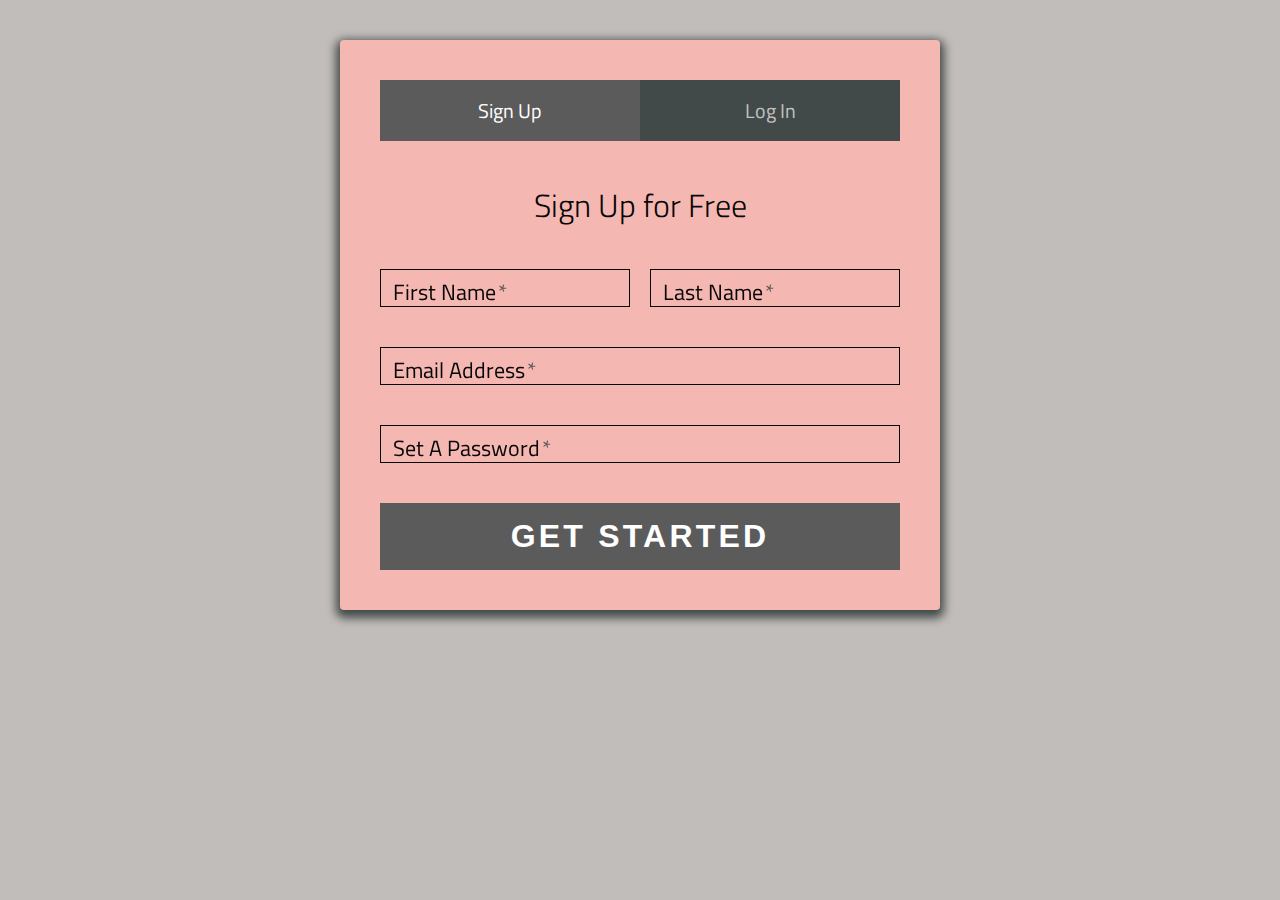
<file: WebContent/view/login.html>
<!DOCTYPE html>
<html >
  <head>
    <meta charset="UTF-8">
    <title>Sign-Up/Login Form</title>
    <link href='http://fonts.googleapis.com/css?family=Titillium+Web:400,300,600' rel='stylesheet' type='text/css'>
  
        <link rel="stylesheet" href="css/logstyle.css">

    
    
    
  </head>

  <body>

    <div class="form">
      
      <ul class="tab-group">
        <li class="tab active"><a href="#signup">Sign Up</a></li>
        <li class="tab"><a href="#login">Log In</a></li>
      </ul>
      
      <div class="tab-content">
        <div id="signup">   
          <h1>Sign Up for Free</h1>
          
          <form action="${pageContext.request.contextPath}/SignUpServlet" method="post">
          
          <div class="top-row">
            <div class="field-wrap">
              <label>
                First Name<span class="req">*</span>
              </label>
              <input type="text" required autocomplete="off" />
            </div>
        
            <div class="field-wrap">
              <label>
                Last Name<span class="req">*</span>
              </label>
              <input type="text"required autocomplete="off"/>
            </div>
          </div>

          <div class="field-wrap">
            <label>
              Email Address<span class="req">*</span>
            </label>
            <input type="email"required autocomplete="off"/>
          </div>
          
          <div class="field-wrap">
            <label>
              Set A Password<span class="req">*</span>
            </label>
            <input type="password"required autocomplete="off"/>
          </div>
          
          <button type="submit" class="button button-block"/>Get Started</button>
          
          </form>

        </div>
        
        <div id="login">   
          <h1>Welcome Back!</h1>
          
          <form action="${pageContext.request.contextPath}/LogInServlet" method="post">
          
            <div class="field-wrap">
            <label>
              Email Address<span class="req">*</span>
            </label>
            <input type="email"required autocomplete="off"/>
          </div>
          
          <div class="field-wrap">
            <label>
              Password<span class="req">*</span>
            </label>
            <input type="password"required autocomplete="off"/>
          </div>
          
          <p class="forgot"><a href="#">Forgot Password?</a></p>
          
          <button class="button button-block"/>Log In</button>
          
          </form>

        </div>
        
      </div><!-- tab-content -->
      
</div> <!-- /form -->
    <script src='http://cdnjs.cloudflare.com/ajax/libs/jquery/2.1.3/jquery.min.js'></script>

        <script src="js/login.js"></script>

    
    
    
  </body>
</html>
</file>
<file: WebContent/css/tooltipster.css>
/* This is the default Tooltipster theme (feel free to modify or duplicate and create multiple themes!): */
.tooltipster-default {
	border-radius: 5px; 
	border: 2px solid #000;
	background: #4c4c4c;
	color: #fff;
}

/* Use this next selector to style things like font-size and line-height: */
.tooltipster-default .tooltipster-content {
	font-family: Arial, sans-serif;
	font-size: 14px;
	line-height: 16px;
	padding: 8px 10px;
	overflow: hidden;
}

/* This next selector defines the color of the border on the outside of the arrow. This will automatically match the color and size of the border set on the main tooltip styles. Set display: none; if you would like a border around the tooltip but no border around the arrow */
.tooltipster-default .tooltipster-arrow .tooltipster-arrow-border {
	/* border-color: ... !important; */
}


/* If you're using the icon option, use this next selector to style them */
.tooltipster-icon {
	cursor: help;
	margin-left: 4px;
}








/* This is the base styling required to make all Tooltipsters work */
.tooltipster-base {
	padding: 0;
	font-size: 0;
	line-height: 0;
	position: absolute;
	left: 0;
	top: 0;
	z-index: 9999999;
	pointer-events: none;
	width: auto;
	overflow: visible;
}
.tooltipster-base .tooltipster-content {
	overflow: hidden;
}


/* These next classes handle the styles for the little arrow attached to the tooltip. By default, the arrow will inherit the same colors and border as what is set on the main tooltip itself. */
.tooltipster-arrow {
	display: block;
	text-align: center;
	width: 100%;
	height: 100%;
	position: absolute;
	top: 0;
	left: 0;
	z-index: -1;
}
.tooltipster-arrow span, .tooltipster-arrow-border {
	display: block;
	width: 0; 
	height: 0;
	position: absolute;
}
.tooltipster-arrow-top span, .tooltipster-arrow-top-right span, .tooltipster-arrow-top-left span {
	border-left: 8px solid transparent !important;
	border-right: 8px solid transparent !important;
	border-top: 8px solid;
	bottom: -7px;
}
.tooltipster-arrow-top .tooltipster-arrow-border, .tooltipster-arrow-top-right .tooltipster-arrow-border, .tooltipster-arrow-top-left .tooltipster-arrow-border {
	border-left: 9px solid transparent !important;
	border-right: 9px solid transparent !important;
	border-top: 9px solid;
	bottom: -7px;
}

.tooltipster-arrow-bottom span, .tooltipster-arrow-bottom-right span, .tooltipster-arrow-bottom-left span {
	border-left: 8px solid transparent !important;
	border-right: 8px solid transparent !important;
	border-bottom: 8px solid;
	top: -7px;
}
.tooltipster-arrow-bottom .tooltipster-arrow-border, .tooltipster-arrow-bottom-right .tooltipster-arrow-border, .tooltipster-arrow-bottom-left .tooltipster-arrow-border {
	border-left: 9px solid transparent !important;
	border-right: 9px solid transparent !important;
	border-bottom: 9px solid;
	top: -7px;
}
.tooltipster-arrow-top span, .tooltipster-arrow-top .tooltipster-arrow-border, .tooltipster-arrow-bottom span, .tooltipster-arrow-bottom .tooltipster-arrow-border {
	left: 0;
	right: 0;
	margin: 0 auto;
}
.tooltipster-arrow-top-left span, .tooltipster-arrow-bottom-left span {
	left: 6px;
}
.tooltipster-arrow-top-left .tooltipster-arrow-border, .tooltipster-arrow-bottom-left .tooltipster-arrow-border {
	left: 5px;
}
.tooltipster-arrow-top-right span,  .tooltipster-arrow-bottom-right span {
	right: 6px;
}
.tooltipster-arrow-top-right .tooltipster-arrow-border, .tooltipster-arrow-bottom-right .tooltipster-arrow-border {
	right: 5px;
}
.tooltipster-arrow-left span, .tooltipster-arrow-left .tooltipster-arrow-border {
	border-top: 8px solid transparent !important;
	border-bottom: 8px solid transparent !important; 
	border-left: 8px solid;
	top: 50%;
	margin-top: -7px;
	right: -7px;
}
.tooltipster-arrow-left .tooltipster-arrow-border {
	border-top: 9px solid transparent !important;
	border-bottom: 9px solid transparent !important; 
	border-left: 9px solid;
	margin-top: -8px;
}
.tooltipster-arrow-right span, .tooltipster-arrow-right .tooltipster-arrow-border {
	border-top: 8px solid transparent !important;
	border-bottom: 8px solid transparent !important; 
	border-right: 8px solid;
	top: 50%;
	margin-top: -7px;
	left: -7px;
}
.tooltipster-arrow-right .tooltipster-arrow-border {
	border-top: 9px solid transparent !important;
	border-bottom: 9px solid transparent !important; 
	border-right: 9px solid;
	margin-top: -8px;
}


/* Some CSS magic for the awesome animations - feel free to make your own custom animations and reference it in your Tooltipster settings! */

.tooltipster-fade {
	opacity: 0;
	-webkit-transition-property: opacity;
	-moz-transition-property: opacity;
	-o-transition-property: opacity;
	-ms-transition-property: opacity;
	transition-property: opacity;
}
.tooltipster-fade-show {
	opacity: 1;
}

.tooltipster-grow {
	-webkit-transform: scale(0,0);
	-moz-transform: scale(0,0);
	-o-transform: scale(0,0);
	-ms-transform: scale(0,0);
	transform: scale(0,0);
	-webkit-transition-property: -webkit-transform;
	-moz-transition-property: -moz-transform;
	-o-transition-property: -o-transform;
	-ms-transition-property: -ms-transform;
	transition-property: transform;
	-webkit-backface-visibility: hidden;
}
.tooltipster-grow-show {
	-webkit-transform: scale(1,1);
	-moz-transform: scale(1,1);
	-o-transform: scale(1,1);
	-ms-transform: scale(1,1);
	transform: scale(1,1);
	-webkit-transition-timing-function: cubic-bezier(0.175, 0.885, 0.320, 1);
	-webkit-transition-timing-function: cubic-bezier(0.175, 0.885, 0.320, 1.15); 
	-moz-transition-timing-function: cubic-bezier(0.175, 0.885, 0.320, 1.15); 
	-ms-transition-timing-function: cubic-bezier(0.175, 0.885, 0.320, 1.15); 
	-o-transition-timing-function: cubic-bezier(0.175, 0.885, 0.320, 1.15); 
	transition-timing-function: cubic-bezier(0.175, 0.885, 0.320, 1.15);
}

.tooltipster-swing {
	opacity: 0;
	-webkit-transform: rotateZ(4deg);
	-moz-transform: rotateZ(4deg);
	-o-transform: rotateZ(4deg);
	-ms-transform: rotateZ(4deg);
	transform: rotateZ(4deg);
	-webkit-transition-property: -webkit-transform, opacity;
	-moz-transition-property: -moz-transform;
	-o-transition-property: -o-transform;
	-ms-transition-property: -ms-transform;
	transition-property: transform;
}
.tooltipster-swing-show {
	opacity: 1;
	-webkit-transform: rotateZ(0deg);
	-moz-transform: rotateZ(0deg);
	-o-transform: rotateZ(0deg);
	-ms-transform: rotateZ(0deg);
	transform: rotateZ(0deg);
	-webkit-transition-timing-function: cubic-bezier(0.230, 0.635, 0.495, 1);
	-webkit-transition-timing-function: cubic-bezier(0.230, 0.635, 0.495, 2.4); 
	-moz-transition-timing-function: cubic-bezier(0.230, 0.635, 0.495, 2.4); 
	-ms-transition-timing-function: cubic-bezier(0.230, 0.635, 0.495, 2.4); 
	-o-transition-timing-function: cubic-bezier(0.230, 0.635, 0.495, 2.4); 
	transition-timing-function: cubic-bezier(0.230, 0.635, 0.495, 2.4);
}

.tooltipster-fall {
	top: 0;
	-webkit-transition-property: top;
	-moz-transition-property: top;
	-o-transition-property: top;
	-ms-transition-property: top;
	transition-property: top;
	-webkit-transition-timing-function: cubic-bezier(0.175, 0.885, 0.320, 1);
	-webkit-transition-timing-function: cubic-bezier(0.175, 0.885, 0.320, 1.15); 
	-moz-transition-timing-function: cubic-bezier(0.175, 0.885, 0.320, 1.15); 
	-ms-transition-timing-function: cubic-bezier(0.175, 0.885, 0.320, 1.15); 
	-o-transition-timing-function: cubic-bezier(0.175, 0.885, 0.320, 1.15); 
	transition-timing-function: cubic-bezier(0.175, 0.885, 0.320, 1.15); 
}
.tooltipster-fall-show {
}
.tooltipster-fall.tooltipster-dying {
	-webkit-transition-property: all;
	-moz-transition-property: all;
	-o-transition-property: all;
	-ms-transition-property: all;
	transition-property: all;
	top: 0px !important;
	opacity: 0;
}

.tooltipster-slide {
	left: -40px;
	-webkit-transition-property: left;
	-moz-transition-property: left;
	-o-transition-property: left;
	-ms-transition-property: left;
	transition-property: left;
	-webkit-transition-timing-function: cubic-bezier(0.175, 0.885, 0.320, 1);
	-webkit-transition-timing-function: cubic-bezier(0.175, 0.885, 0.320, 1.15); 
	-moz-transition-timing-function: cubic-bezier(0.175, 0.885, 0.320, 1.15); 
	-ms-transition-timing-function: cubic-bezier(0.175, 0.885, 0.320, 1.15); 
	-o-transition-timing-function: cubic-bezier(0.175, 0.885, 0.320, 1.15); 
	transition-timing-function: cubic-bezier(0.175, 0.885, 0.320, 1.15);
}
.tooltipster-slide.tooltipster-slide-show {
}
.tooltipster-slide.tooltipster-dying {
	-webkit-transition-property: all;
	-moz-transition-property: all;
	-o-transition-property: all;
	-ms-transition-property: all;
	transition-property: all;
	left: 0px !important;
	opacity: 0;
}


/* CSS transition for when contenting is changing in a tooltip that is still open. The only properties that will NOT transition are: width, height, top, and left */
.tooltipster-content-changing {
	opacity: 0.5;
	-webkit-transform: scale(1.1, 1.1);
	-moz-transform: scale(1.1, 1.1);
	-o-transform: scale(1.1, 1.1);
	-ms-transform: scale(1.1, 1.1);
	transform: scale(1.1, 1.1);
}
</file>
<file: WebContent/css/pgwslider.css>
/**
 * PgwSlider - Version 1.1
 *
 * Copyright 2014, Jonathan M. Piat
 * http://pgwjs.com - http://pagawa.com
 *
 * Released under the MIT license - http://opensource.org/licenses/MIT
 */
.pgwSlider {
    width: 100%;
}

.pgwSlider .ps-current {
    float: left;
    width: 74%;
    border-bottom:50px solid #222;
    height: inherit;
    position: relative;
}

.pgwSlider .ps-current span {
background: url("../images/slider_arrow2.png") no-repeat scroll 0 0 rgba(0, 0, 0, 0);
bottom: -55px;
color: #fff;
font-size: 1rem;
left: 0;
padding: 67px 10px 10px;
position: absolute;
width: 100%;
}
.pgwSlider > ul > li{height:97px !important;}
.pgwSlider .ps-current img {
    max-width: 100%;
    min-width: 100%;
    height: auto;
    display: block;
}

ul.pgwSlider,
.pgwSlider > ul {
    float: right;
    width: 25%;
    padding: 0;
    list-style: none;
    margin: 0;
}

ul.pgwSlider > li,
.pgwSlider > ul > li {
    height: 50px;
    margin-bottom: 6px;
    overflow: hidden;
    position: relative;
    opacity: 0.6;
    filter: alpha(opacity=60);
}

ul.pgwSlider > li:last-child,
.pgwSlider > ul > li:last-child {
    margin-bottom: 0;
}

ul.pgwSlider > li span,
.pgwSlider > ul > li span {
    display: block;
    width: 100%;
    position: absolute;
    bottom: 0;
    padding: 3px 0 5px 5px;
    color: #fff;
    background: rgba(0, 0, 0, 0.7);
    overflow: hidden;
    text-overflow: ellipsis;
}

ul.pgwSlider > li:hover,
.pgwSlider > ul > li:hover {
    opacity: 1 !important;
}

ul.pgwSlider > li img,
.pgwSlider > ul > li img {
    width: 100%;
    min-height: 100%;
    display: block;
}

@media (max-width: 480px) {
    .pgwSlider .ps-current {
        margin-bottom: 6px;
    }

    .pgwSlider .ps-current img {
        width: 100%;
        min-height: inherit;
    }

    .pgwSlider .ps-current,
    ul.pgwSlider,
    .pgwSlider > ul {
        width: 100%;
    }

    ul.pgwSlider > li,
    .pgwSlider > ul > li {
        float: left;
        min-height: 50px;
        max-height: 70px;
        min-width: 20%;
    }

    ul.pgwSlider > li span,
    .pgwSlider > ul > li span {
        white-space: nowrap;
    }
}

@media (min-width: 481px) {
    ul.pgwSlider > li,
    .pgwSlider > ul > li {
        width: 100% !important;
    }
}
</file>
<file: WebContent/style.css>
*{margin:0;padding:0}
body{font-family:Arial;
    font-size:14px;line-height:20px}
a{text-decoration:none;color:#000;}
a:hover{text-decoration:none}
input[type=text],input[type=password],input[type=submit],textarea{border:1px solid #ddd;padding:5px;outline:0;}
h1,h2,h3,h4,h5,h6,h7{font-weight:normal;margin:0 0 15px;font-family: 'Oswald', sans-serif;}
h2 {font-size:25px;line-height:30px}
img{max-width:100%;height:auto;border:none}

.alignleft{float:left;margin-right:10px}	
.aligncenter{display:block;margin:10px auto}	
.alignright{float:right;margin-left:10px}	

.floatleft{float:left}
.floatright{float:right}

.wrapper{width:1020px;display:block;margin:0 auto}
.clearfix{overflow:hidden}
ul,ol{margin:0;padding:0;list-style:none;}

#selectnav1{display:none;}
/* home page style */
#header_area{background: url("images/header_bg.png") repeat-x scroll 0 0 #000;}
#content_area{background: url("images/body_top_bg.png") repeat-x scroll center top #fff;
padding-top: 25px;}
#footer_top_area{background: none repeat scroll 0 0 #171716;
margin-top: 25px;
padding: 20px 0;
border-top: 5px solid #E9967A;}
#footer_bottom_area{padding:15px 0px;background:#222;}
.header{}
.header_top{padding: 15px 0;}
.logo{}
.logo a{}
.logo a h1{color: #fff;
font-family: oswald;
font-size: 30px;
font-weight: bold;
line-height: 40px;
text-transform: uppercase;}
.logo a h1 span{color: #F5B7B1;}
.search{background: none repeat scroll 0 0 #2c2c2b;
border: 1px solid #595957;
padding: 5px;}
.search input[type="text"]{background: none;
border: none;
outline: 0;
color: #999;
width: 200px;}
.search input[type="submit"]{-moz-border-bottom-colors: none;
-moz-border-left-colors: none;
-moz-border-right-colors: none;
-moz-border-top-colors: none;
background: url("images/search.png") no-repeat scroll 5px 0px rgba(0, 0, 0, 0);
border-color: -moz-use-text-color -moz-use-text-color -moz-use-text-color #595957;
border-image: none;
border-style: none none none solid;
border-width: medium medium medium 1px;
cursor: pointer;
height: 22px;
padding-left: 5px;
text-indent: -99999px;
width: 33px;}
.header_bottom{background: none repeat scroll 0 0 #F5B7B1;
min-height: 30px;
padding: 10px;}
/* dropdown menu*/
.header_bottom ul{list-style: none outside none;
margin: 0;
padding: 0;}
.header_bottom ul li{float: left;position:relative;}
.header_bottom ul li a{display: block;
font-family: oswald;
font-size: 15px;
padding: 5px 15px;}
.header_bottom ul li a:hover{background:#f5f5f5  no-repeat scroll left center;
-webkit-transition: background 300ms ease-in;
-moz-transition: background 300ms ease-in;
-ms-transition: background 300ms ease-in;
-o-transition: background 300ms ease-in;
transition: background 300ms ease-in;}
/* dropdown menu 2nd level*/
#dropdown{background: url("images/down.png") no-repeat scroll right 8px rgba(0, 0, 0, 0);
padding-right: 2px;}
.header_bottom ul li ul{background: none repeat scroll 0 0 #F5B7B1;
left: -99999px;
position: absolute;
z-index: 1000;
transition: all .3s ease 0s;-moz-transition: all .3s ease 0s;-webkit-transition: all .3s ease 0s;-o-transition: all .3s ease 0s;-ms-transition: all .3s ease 0s;}
.header_bottom ul li:hover ul{left:0px;top:30px}
.header_bottom ul li ul li{width:200px;border-bottom:1px solid #ddd}
.header_bottom ul li ul li:last-child{border-bottom:0px;}
.header_bottom ul li ul li a{padding:10px;}
.header_bottom ul ul li a:hover{background:#f5f5f5 no-repeat scroll left center;
-webkit-transition: background 300ms ease-in;
-moz-transition: background 300ms ease-in;
-ms-transition: background 300ms ease-in;
-o-transition: background 300ms ease-in;
transition: background 300ms ease-in;
padding-left:15px;
transition: all .3s ease 0s;-moz-transition: all .3s ease 0s;-webkit-transition: all .3s ease 0s;-o-transition: all .3s ease 0s;-ms-transition: all .3s ease 0s;}


.main_content_area{}
.main_content{width: 690px;
margin-right: 10px;}
.slider{background: url("images/slider_bg.png") repeat scroll 0 0 rgba(0, 0, 0, 0);
margin-bottom: 35px;
padding: 5px;}
.content{}
.content_title {background: url("images/latest_post_bg.png") repeat scroll 0 0 rgba(0, 0, 0, 0);
height: 73px;
margin-bottom: 15px;}
.content_title  h2{color: #fff;
font-size: 16px;
margin-bottom: 0;
padding: 8px;
text-transform: uppercase;}
.single_content{margin-bottom: 20px;
padding-bottom: 15px;
border-bottom: 3px solid #050505;}
.single_content:last-child{border-bottom:none;}
.post_date{background: none repeat scroll 0 0 #F5B7B1;
margin-right: 10px;
padding: 30px;}
.post_date .date{border: 1px solid #ddd;
padding: 10px;
text-align: center;}
.post_date h3{font-size: 36px;
font-weight: bold;
margin-bottom: 5px;
margin-top: 5px;text-align:center;}
.post_date p{font-size: 14px;
font-family: oswald;}
.post_detail{}
.post_detail > a{background: no-repeat scroll 130px 4px #F5B7B1;
display: block;
font-family: oswald light;
margin-top: 10px;text-align:center;
padding: 5px 10px;
width: 140px;float:right;}
.post_detail > a:hover{font-family: oswald;}
.post_detail h2{font-size: 20px;
margin-bottom: 10px;}
.post_detail h2 a{}
.post-meta{margin-bottom: 25px;}
.post-meta p{}
.post-meta p span{background: none repeat scroll 0 0 #ecebeb;
color: #999;
padding: 5px 14px;}
.post-meta p span i{color: #A09E9E;}
.post_excerpt{}
.post_excerpt img{float: left;
margin-right: 10px;
width: 600px;
height: 600px;}
.post_excerpt p{}
.pagination{margin-bottom:15px;}
.pagination ul{text-align: center;}
.pagination ul li{display: inline-block;margin-right: 3px;}
.pagination ul li a{background: none repeat scroll 0 0 #e7e7e7;
color: #999;
padding: 5px 8px;}
.pagination ul li a:hover{background:#464646;color:#fff;}
.sidebar_container{background: none repeat scroll 0 0 #fff;
width: 300px;}
.newsletter{padding: 10px;
border-bottom: 3px solid #ddd;
margin-bottom: 25px;}
.newsletter form > h2,.newsletter > h2{text-transform: uppercase;
font-size: 16px ;
font-weight: bold;}
.newsletter form input[type=text]{height: 25px;
width: 250px;
margin-bottom: 15px;
box-shadow: inset 0px 0px 50px 0px #999999;
-webkit-box-shadow: inset 0px 0px 50px 0px #999999;
-moz-box-shadow: inset 0px 0px 50px 0px #999999;
-o-box-shadow: inset 0px 0px 50px 0px #999999;}
.newsletter input[type=email]{border: 1px solid #ddd;
height: 35px;
padding-left: 5px;
width: 257px;
margin-bottom:15px;
box-shadow: inset 0px 0px 50px 0px #999999;
-webkit-box-shadow: inset 0px 0px 50px 0px #999999;
-moz-box-shadow: inset 0px 0px 50px 0px #999999;
-o-box-shadow: inset 0px 0px 50px 0px #999999;}
.newsletter form input[type=submit]{
background: no-repeat scroll 90px 6px #F5B7B1;
border: medium none;
font-family: oswald light;
font-size: 14px;
padding: 8px;
text-transform: uppercase;
width: 120px;cursor:pointer;}
.sidebar{}
.single_sidebar > h2{}
.single_sidebar{background: url("images/slider_bg.png") repeat scroll 0 0 rgba(0, 0, 0, 0);padding: 10px;margin-bottom:25px;}
.sidebar_title{background: url("images/title_down.png") no-repeat scroll 12px 45px rgba(0, 0, 0, 0);
height: 73px;margin-bottom:15px;}
.sidebar_title > h2{background: none repeat scroll 0 0 #222222;
color: #fff;
font-size: 16px;
margin-left: -10px;
margin-top: -10px;
padding: 8px 10px;
text-transform: uppercase;
width: 100%;}

/*popular post*/
.single_sidebar .popular_post ul{}
.single_sidebar .popular_post ul li{}
.single_sidebar .popular_post ul li a{display: block;
background: #fff;
padding: 10px;
margin-bottom: 10px;
font-size: 16px;
font-family: oswald;
box-shadow: 1px 4px 3px -2px #DDDDDD;
-webkit-box-shadow: 1px 4px 3px -2px #DDDDDD;
-moz-box-shadow: 1px 4px 3px -2px #DDDDDD;
-o-box-shadow: 1px 4px 3px -2px #DDDDDD;}
.single_sidebar .popular_post ul li a:hover{background:#F5B7B1;
-webkit-transition: background 300ms ease-in;
-moz-transition: background 300ms ease-in;
-ms-transition: background 300ms ease-in;
-o-transition: background 300ms ease-in;
transition: background 300ms ease-in;}

/*Category*/
.single_sidebar .cat-item {background: none repeat scroll 0 0 #454545;
color: #F5B7B1;
font-weight: bold;
margin-bottom: 5px;
padding: 5px;
text-align: right;}
.single_sidebar .cat-item a{color: #ddd;
display: inline-block;
font-weight: normal;
width: 80%;
text-align: left;
float: left;}
.single_sidebar .cat-item a:hover{color:#000;text-decoration:none;}
.single_sidebar .cat-item:hover{color:#000;background:#F5B7B1;
-webkit-transition: background 300ms ease-in;
-moz-transition: background 300ms ease-in;
-ms-transition: background 300ms ease-in;
-o-transition: background 300ms ease-in;
transition: background 300ms ease-in;}

/*default sidebar list item*/
.single_sidebar > ul{}
.single_sidebar > ul li{margin-bottom: 10px;
padding: 5px;
background: #fff;}
.single_sidebar > ul li a{}
.single_sidebar > ul li a:hover{text-decoration:underline;}
.footer_top{}
.footer_top_container{margin-left: -20px;}
.single_footer_top{color: #999;
margin-left: 20px;
width: 326px;}
.single_footer_top h2{color:#F5B7B1;}
.single_footer_top a{color:#ddd;}
.single_footer_top ul{}
.single_footer_top ul li{}
.single_footer_top ul li a{background: none repeat scroll 0 0 #000;
color: #ddd;
display: block;
margin-bottom: 5px;
padding: 8px;font-family:oswald light;}
.single_footer_top ul li a:hover{background:#F5B7B1;color:#000;}
.footer_bottom{}
.copyright{font-family: oswald;
margin-top: 8px;}
.copyright p{color:#fff;}
.copyright span{color: #F5B7B1;}
.social{}
.social ul{}
.social ul li{float: left;}
.social ul li a{
color:#fff;
display: block;
font-size: 25px;
padding: 5px;}
.social ul li a:hover{color:#F5B7B1;}

/* Single page style */

.content h1{font-size: 25px;line-height: 30px;}
.content h2,.content h3,.content h4,.content h5,.content h6{font-size: 16px;}
.rectangle_large{width: 336px;height: 280px;
box-shadow: 1px 1px 13px -2px #DDDDDD;
-webkit-box-shadow: 1px 1px 13px -2px #DDDDDD;
-moz-box-shadow: 1px 1px 13px -2px #DDDDDD;
-o-box-shadow: 1px 1px 13px -2px #DDDDDD;
display:block;}
.rectangle_medium{width: 300px;height: 250px;
box-shadow: 1px 1px 13px -2px #DDDDDD;
-webkit-box-shadow: 1px 1px 13px -2px #DDDDDD;
-moz-box-shadow: 1px 1px 13px -2px #DDDDDD;
-o-box-shadow: 1px 1px 13px -2px #DDDDDD;
display:block;}
blockquote{border-left: 3px solid #F5B7B1;
font-weight: bold;
margin-bottom: 10px;
margin-left: 50px;
margin-top: 10px;
padding: 10px;
background: #f5f5f5;}
.more_post_container{border: 1px solid #ddd;
border-radius: 5px;
box-shadow: 0 1px 5px 0 #ddd;
padding: 10px;}
.more_post_container h2{border-left: 5px solid #F5B7B1;
margin-bottom: 0;
padding: 5px;}
.more_post{background: none repeat scroll 0 0 #f5f5f5;
border-left: 5px solid #ddd;
padding: 10px 5px;}
.more_post a{display: block;
margin-bottom: 2px;color:#000}
.more_post a:hover{color:#F5B7B1;font-weight:bold;}
.advertisement_container{}
.advertisement{}
.content ul{margin-left: 30px;}
.content ul li{margin-bottom:5px;color:#222;}
.content ul li a{color: #222;
display: block;
padding: 5px;}
.content ul li a:hover{text-decoration:underline;font-weight:bold;}
.btn{display: inline-block;
padding: 8px 14px;
background: #F5B7B1;
margin: 15px 5px 15px 0px;
font-family: oswald;}
.btn:hover{background:#F5B7B1}

/*Related post */

.more_themes{margin-top: 50px;width: 100%;}
.more_themes > h2{background: url("images/slider_bg.png") repeat scroll 0 0 rgba(0, 0, 0, 0);
font-weight: bold;
margin-bottom: 30px;
padding: 8px;}
.more_themes h2 i{color: #F5B7B1;}
.more_themes_container{margin-left: -15px;}
.single_more_themes{margin-left: 15px;
width: 220px;
background: #F5B7B1;
color: #fff;
margin-bottom:15px;}
.single_more_themes img{}
.single_more_themes a h2{color: #000;
font-size: 14px;
margin-bottom: 0;
padding: 5px;
text-align:center;}

/*Related post for work*/

.more_works{margin-top: 50px;width: 100%;}
.more_works > h2{background: none repeat scroll 0 0 #454545;
color: #fff;
font-weight: bold;
margin-bottom: 30px;
padding: 8px;
border-left: 5px solid #F5B7B1;}
.more_works h2 i{color: #F5B7B1;}
.more_works_container{margin-left: -15px;}
.single_more_works{background: none repeat scroll 0 0 #222;
margin-bottom: 15px;
margin-left: 15px;
width: 220px;}
.single_more_works img{}
.single_more_works a h2{color: #F5B7B1;
font-size: 14px;
margin-bottom: 0;
padding: 5px;}

/* work page style*/

.single_work_container{margin-left: -15px;}
.single_work{float: left;
margin-left: 15px;
width: 337px;position:relative;
margin-bottom:15px;height:190px;
background:url(images/work_bg.png) repeat scroll 0 0 #222;
}
.single_work:hover img.img_bottom{position:absolute;left:0;top:0;opacity:0.7;
transition: all 1.3s ease 0s;-moz-transition: all 1.3s ease 0s;-webkit-transition: all 1.3s ease 0s;-o-transition: all 1.3s ease 0s;-ms-transition: all 1.3s ease 0s;}
.single_work:hover p.caption{position:absolute;bottom:0;color:#fff;padding:5px;}
.single_work img{}
.single_work h2{background: none repeat scroll 0 0 #F5B7B1;
font-size: 16px;
left: 0;
padding: 5px 10px;
position: absolute;
top: 0;
font-size: 16px;
font-family: oswald;
}
.work_pagination {width:98%;margin-left:15px;}
.work_pagination .newer,.work_pagination .older{background: none repeat scroll 0 0 #454545;
color: #F5B7B1;
display: block;
font-family: oswald;
padding: 10px;}
.work_pagination .newer:hover,.work_pagination .older:hover{background:#222;}

/* single work page style */
h7.lightbar {
    border-top: 1px solid #000;
    border-bottom: 1px solid #e6e6e6;
}
.single_work_page{background:#f5f5f5;}
.work_single_page_feature{}
.work_single_page_feature img{}
.work_meta{background: none repeat scroll 0 0 #ddd;
padding: 20px;}
.work_meta p{font-family: sans-serif;}
.work_meta p span{display: inline-block;
font-family: oswald;
margin-right: 15px;}
.work_meta a{font-family: oswald;}
.single_work_page_content{padding:10px;}
.ultra_bottomspaced {
    margin-bottom: 48px;
}
input.button, .button {
    color: #fff;
    background-color: #000;
    font-family: Helvetica,Arial,sans-serif;
    font-size: 14px;
    line-height: 38px;
    text-decoration: none;
    text-transform: uppercase;
    padding: 0 17px 0 18px;
    height: 38px;
    font-weight: bold;
    margin-right: 3px;
    border: 0;
    cursor: pointer;
    width: auto;
    overflow: visible;
    transition-property: color,background-color;
    transition-duration: .1s;
    transition-timing-function: ease;
}

/* contact page style */

.contact_us{}
.wpcf7-text:focus,.wpcf7-email:focus,.wpcf7-textarea:focus{box-shadow: 0.1px 0.1px 5px 1px #ddd !important;
transition: all 0.5s ease-in-out 0s !important;}
.contact_us form {margin-left:30px;margin-top:25px;}
.contact_us form p{margin-bottom:10px;}
.contact_us form input.wpcf7-text{width: 45%;height: 30px;}
.contact_us form input.wpcf7-email{width: 45%;height: 30px;}
.contact_us form textarea.wpcf7-textarea{height: 150px;width: 70%;}
.contact_us form input.wpcf7-submit{background: #222222;
border: medium none;
color: #F5B7B1;
cursor: pointer;
font-size: 18px;
padding: 10px 40px;
font-family: oswald;}
.contact_us form input.wpcf7-submit:hover{background:#F5B7B1;color:#000;}
</file>
<file: WebContent/responsive.css>
/*		Tablet Layout: 768px.
		Gutters: 24px.
		Outer margins: 28px.
		Inherits styles from: Default Layout.
-----------------------------------------------------------------
cols    1     2      3      4      5      6      7      8
px      68    160    252    344    436    528    620    712    */

@media only screen and (min-width: 768px) and (max-width: 991px) {
	.wrapper {
		width: 712px;
		padding: 48px 28px 60px;
	}
	#selectnav1{display:none;}
	#nav{display:block;}
.header_bottom ul li a {
  font-size: 10px;
  padding: 5px 13px;
}
.pgwSlider .ps-current span {
  background: url("images/slider_arrow_tab.png") no-repeat scroll 0 0 rgba(0, 0, 0, 0);
}	
.main_content {
  margin-right: 0px;
  width: 100%;
  float:none !important;
}
.sidebar_container {
  float: none;
  margin: 25px auto 0px;
}
.footer_top_container {
  margin-left: -10px;
}
.single_footer_top {
  margin-left: 10px;
  width: 230px;
}

/*  single page style */	
.more_themes_container {
  margin-left: -25px;
}
.single_more_themes {
margin-left: 25px;
}

/* work archieve page style */
.single_work_container {
  margin-left: -35px;
}
.single_work {
  margin-left: 35px;
  margin-bottom:35px;
}
.work_pagination .newer, .work_pagination .older {

  margin-left: 15px;
}
/* work single page style */

.work_single_page_feature img {
  width: 100%;
}

	
}



/*		Mobile Layout: 320px.
		Gutters: 24px.
		Outer margins: 34px.
		Inherits styles from: Default Layout.
---------------------------------------------
cols    1     2      3
px      68    160    252    */

@media only screen and (max-width: 767px) {
	
	.wrapper {
		width: 252px;
		padding: 48px 34px 60px;
	}
	#selectnav1{display:block;height: 30px;width: 232px;}
	#nav{display:none;}	
	
.main_content {
margin-right: 0;
width: 252px;
float:none;
}	
.pgwSlider > ul > li {
  height: 65px !important;
}
.pgwSlider .ps-current span {
  background: url("images/slider_arrow_small_mobile.png") no-repeat scroll 0 0 rgba(0, 0, 0, 0);
}
.post_detail h2 {
font-size: 12px !important;
line-height: 15px;
margin-bottom: 0;
}
.post-meta p span {
font-size: 5px;
padding: 3px;
}
.post_excerpt {
  text-align: center;
}
.post_excerpt img {
  float: none;
}
.post_detail > a {
  float: none;
  margin: 10px auto;
}

.footer_top_container {
  margin-left: 0;
}
.single_footer_top {
  float: none;
  margin-bottom: 20px;
  margin-left: 0;
  width: 252px;
}
.copyright {
  float: none;
}
.copyright p {
  text-align: center;
}
.social {
  float: none;
  margin-top: 10px;
}
.social ul {
  text-align: center;
}
.social ul li {
  display: inline-block;
  float:none;
}

/* changing rules */

.logo {
  float: none;
}
.logo a {
  text-align: center;
}
.logo img{max-width:100%}
.search input[type="text"] {
  width: 192px;
}
.post_date {
float: none;
margin-bottom: 10px;
margin-right: 0;
}
.post_date .date {
  padding: 0;
}
.post_date h3 {
  font-size: 10px !important;
  margin-bottom: -10px;
  margin-top: 0;
}
.post_date p {
  font-size: 8px;
}
.post-meta {
  margin-bottom: 5px;
}
.sidebar_container {
  float: none;
  margin: 30px auto 0;
  width: 252px;
}
.newsletter form input[type="text"] {
  width: 230px;
}
.newsletter input[type="email"] {
  width: 235px;
}

.social ul li a {
  font-size: 16px;
}

/* single page style*/
.more_themes_container {
  margin-left: 0;
}
.single_more_themes {
  margin: 0px auto 10px;
  float: none 
}

/* work archieve page style */
.single_work_container {
  margin-left: 0;
}
.single_work {
  float: none;
  margin: 0 auto 10px;
  width:252px;
  height:142px;
}
.single_work h2 {
  font-size: 10px;
  line-height: 20px;
  padding: 0 5px;
}
.work_pagination {
  margin-left: 0;
  width: 100%;
}

/* work single page style */
.more_works_container {
  margin-left: 0;
}
.single_more_works {
  float: none;
  margin: 0 auto 10px;
}
.single_more_works a h2 {
  font-size: 8px;
  line-height: 15px;
  padding: 2px 5px;
}


	
}



/*		Wide Mobile Layout: 480px.
		Gutters: 24px.
		Outer margins: 22px.
		Inherits styles from: Default Layout, Mobile Layout.
------------------------------------------------------------
cols    1     2      3      4      5
px      68    160    252    344    436    */

@media only screen and (min-width: 480px) and (max-width: 767px) {
	
	.wrapper {
		width: 436px;
		padding: 36px 22px 48px;
	}
	#selectnav1{display: block;
height: 30px;
width: 415px;}
	#nav{display:none;}
.main_content {
margin-right: 0;
width: 436px;
float:none;
}	
.pgwSlider > ul > li {
  height: 65px !important;
}
.pgwSlider .ps-current span {
  background: url("images/slider_arrow_wide_mobile.png") no-repeat scroll 0 0 rgba(0, 0, 0, 0);
}
.post_detail h2 {
  font-size: 20px !important;
  line-height: 25px;
}
.post-meta p span {
  padding: 5px 10px;
  font-size: 8px;
}
.post_excerpt {
  text-align: center;
}
.post_excerpt img {
  float: none;
}
.post_detail > a {
  float: none;
  margin: 10px auto;
}
.sidebar_container {
  float: none;
  margin: 30px auto 0;
  width:300px;
}
.footer_top_container {
  margin-left: 0;
}
.single_footer_top {
  float: none;
  margin-bottom: 20px;
  margin-left: 0;
  width: 436px;
}
.copyright {
  float: none;
}
.copyright p {
  text-align: center;
}
.social {
  float: none;
  margin-top: 10px;
}
.social ul {
  text-align: center;
}
.social ul li {
  display: inline-block;
  float:none;
}

.logo {
  float: left;
}
.post_date {
  float: left;
  margin-bottom: 0px;
  margin-right: 5px;
}
.post_date .date {
  padding: 10px;
}
.social ul li a {
  font-size: 20px;
}

/* Single page style */
.more_themes_container {
  margin-left: -10px;
}
.single_more_themes {
  margin-left: 10px;
  width: 138px;
  float:left;
}
.more_post a {
  margin-bottom: 5px;
  font-size: 12px;
  line-height: 15px;
}

/* work archieve page style */
.single_work_container {
  margin-left: 0;
}
.single_work {
  float: none;
  margin: 0 auto 10px;
  width:337px;
  height:190px;  
}
/* work single page style */
.more_works_container {
  margin-left: -5px;
}
.single_more_works {
  margin-left: 5px;
  width: 142px;
  float:left;
}
.single_more_works a h2 {
  font-size: 8px;
  line-height: 15px;
  padding: 2px 5px;
}

}


/*	Retina media query.
	Overrides styles for devices with a 
	device-pixel-ratio of 2+, such as iPhone 4.
-----------------------------------------------    */

@media 
	only screen and (-webkit-min-device-pixel-ratio: 2),
	only screen and (min-device-pixel-ratio: 2) {
	
	body {
	
	}
	
}
</file>
<file: WebContent/css/logstyle.css>
*, *:before, *:after {
  box-sizing: border-box;
}

html {
  overflow-y: scroll;
}

body {
  background: #c1bdba;
  font-family: 'Titillium Web', sans-serif;
}

a {
  text-decoration: none;
  color: #5B5B5B;
  -webkit-transition: .5s ease;
  transition: .5s ease;
}
a:hover {
  color: #5B5B5B;
}

.form {
  background: #F5B7B1;
  padding: 40px;
  max-width: 600px;
  margin: 40px auto;
  border-radius: 4px;
  box-shadow: 0 4px 10px 4px #424949;
}

.tab-group {
  list-style: none;
  padding: 0;
  margin: 0 0 40px 0;
}
.tab-group:after {
  content: "";
  display: table;
  clear: both;
}
.tab-group li a {
  display: block;
  text-decoration: none;
  padding: 15px;
  background: #424949;
  color: #C1C1C1;
  font-size: 20px;
  float: left;
  width: 50%;
  text-align: center;
  cursor: pointer;
  -webkit-transition: .5s ease;
  transition: .5s ease;
}
.tab-group li a:hover {
  background: #515151;
  color: #ffffff;
}
.tab-group .active a {
  background: #5B5B5B;
  color: #ffffff;
}

.tab-content > div:last-child {
  display: none;
}

h1 {
  text-align: center;
  color: #050505;
  font-weight: 300;
  margin: 0 0 40px;
}

label {
  position: absolute;
  -webkit-transform: translateY(6px);
          transform: translateY(6px);
  left: 13px;
  color: #050505;
  -webkit-transition: all 0.25s ease;
  transition: all 0.25s ease;
  -webkit-backface-visibility: hidden;
  pointer-events: none;
  font-size: 22px;
}
label .req {
  margin: 2px;
  color: #5B5B5B;
}

label.active {
  -webkit-transform: translateY(50px);
          transform: translateY(50px);
  left: 2px;
  font-size: 14px;
}
label.active .req {
  opacity: 0;
}

label.highlight {
  color: #050505;
}

input, textarea {
  font-size: 22px;
  display: block;
  width: 100%;
  height: 100%;
  padding: 5px 10px;
  background: none;
  background-image: none;
  border: 1px solid #050505;
  color: #050505;
  border-radius: 0;
  -webkit-transition: border-color .25s ease, box-shadow .25s ease;
  transition: border-color .25s ease, box-shadow .25s ease;
}
input:focus, textarea:focus {
  outline: 0;
  border-color: #5B5B5B;
}

textarea {
  border: 2px solid #C1C1C1;
  resize: vertical;
}

.field-wrap {
  position: relative;
  margin-bottom: 40px;
}

.top-row:after {
  content: "";
  display: table;
  clear: both;
}
.top-row > div {
  float: left;
  width: 48%;
  margin-right: 4%;
}
.top-row > div:last-child {
  margin: 0;
}

.button {
  border: 0;
  outline: none;
  border-radius: 0;
  padding: 15px 0;
  font-size: 2rem;
  font-weight: 600;
  text-transform: uppercase;
  letter-spacing: .1em;
  background: #5B5B5B;
  color: #ffffff;
  -webkit-transition: all 0.5s ease;
  transition: all 0.5s ease;
  -webkit-appearance: none;
}
.button:hover, .button:focus {
  background: #5B5B5B;
}

.button-block {
  display: block;
  width: 100%;
}

.forgot {
  margin-top: -20px;
  text-align: right;
}
</file>
<file: WebContent/view/css/logstyle.css>
*, *:before, *:after {
  box-sizing: border-box;
}

html {
  overflow-y: scroll;
}

body {
  background: #c1bdba;
  font-family: 'Titillium Web', sans-serif;
}

a {
  text-decoration: none;
  color: #5B5B5B;
  -webkit-transition: .5s ease;
  transition: .5s ease;
}
a:hover {
  color: #5B5B5B;
}

.form {
  background: #F5B7B1;
  padding: 40px;
  max-width: 600px;
  margin: 40px auto;
  border-radius: 4px;
  box-shadow: 0 4px 10px 4px #424949;
}

.tab-group {
  list-style: none;
  padding: 0;
  margin: 0 0 40px 0;
}
.tab-group:after {
  content: "";
  display: table;
  clear: both;
}
.tab-group li a {
  display: block;
  text-decoration: none;
  padding: 15px;
  background: #424949;
  color: #C1C1C1;
  font-size: 20px;
  float: left;
  width: 50%;
  text-align: center;
  cursor: pointer;
  -webkit-transition: .5s ease;
  transition: .5s ease;
}
.tab-group li a:hover {
  background: #515151;
  color: #ffffff;
}
.tab-group .active a {
  background: #5B5B5B;
  color: #ffffff;
}

.tab-content > div:last-child {
  display: none;
}

h1 {
  text-align: center;
  color: #050505;
  font-weight: 300;
  margin: 0 0 40px;
}

label {
  position: absolute;
  -webkit-transform: translateY(6px);
          transform: translateY(6px);
  left: 13px;
  color: #050505;
  -webkit-transition: all 0.25s ease;
  transition: all 0.25s ease;
  -webkit-backface-visibility: hidden;
  pointer-events: none;
  font-size: 22px;
}
label .req {
  margin: 2px;
  color: #5B5B5B;
}

label.active {
  -webkit-transform: translateY(50px);
          transform: translateY(50px);
  left: 2px;
  font-size: 14px;
}
label.active .req {
  opacity: 0;
}

label.highlight {
  color: #050505;
}

input, textarea {
  font-size: 22px;
  display: block;
  width: 100%;
  height: 100%;
  padding: 5px 10px;
  background: none;
  background-image: none;
  border: 1px solid #050505;
  color: #050505;
  border-radius: 0;
  -webkit-transition: border-color .25s ease, box-shadow .25s ease;
  transition: border-color .25s ease, box-shadow .25s ease;
}
input:focus, textarea:focus {
  outline: 0;
  border-color: #5B5B5B;
}

textarea {
  border: 2px solid #C1C1C1;
  resize: vertical;
}

.field-wrap {
  position: relative;
  margin-bottom: 40px;
}

.top-row:after {
  content: "";
  display: table;
  clear: both;
}
.top-row > div {
  float: left;
  width: 48%;
  margin-right: 4%;
}
.top-row > div:last-child {
  margin: 0;
}

.button {
  border: 0;
  outline: none;
  border-radius: 0;
  padding: 15px 0;
  font-size: 2rem;
  font-weight: 600;
  text-transform: uppercase;
  letter-spacing: .1em;
  background: #5B5B5B;
  color: #ffffff;
  -webkit-transition: all 0.5s ease;
  transition: all 0.5s ease;
  -webkit-appearance: none;
}
.button:hover, .button:focus {
  background: #5B5B5B;
}

.button-block {
  display: block;
  width: 100%;
}

.forgot {
  margin-top: -20px;
  text-align: right;
}
</file>
